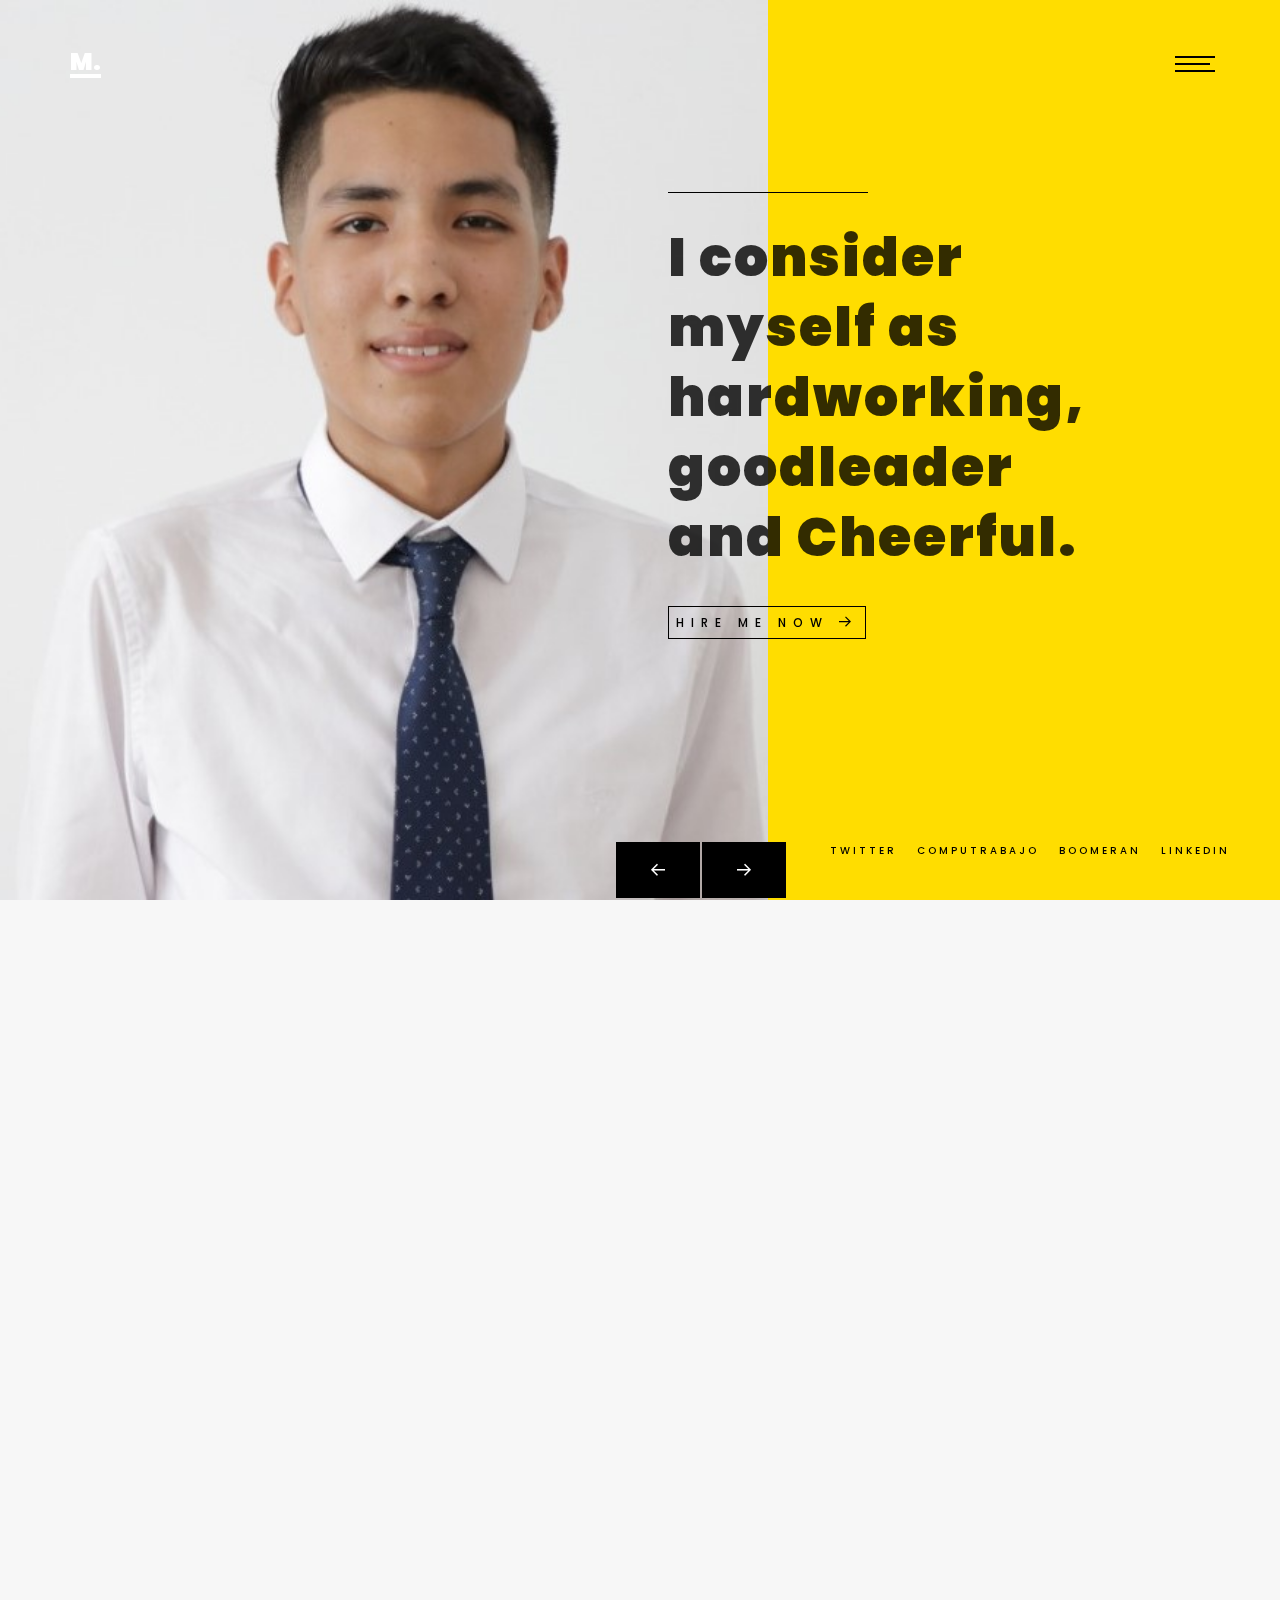
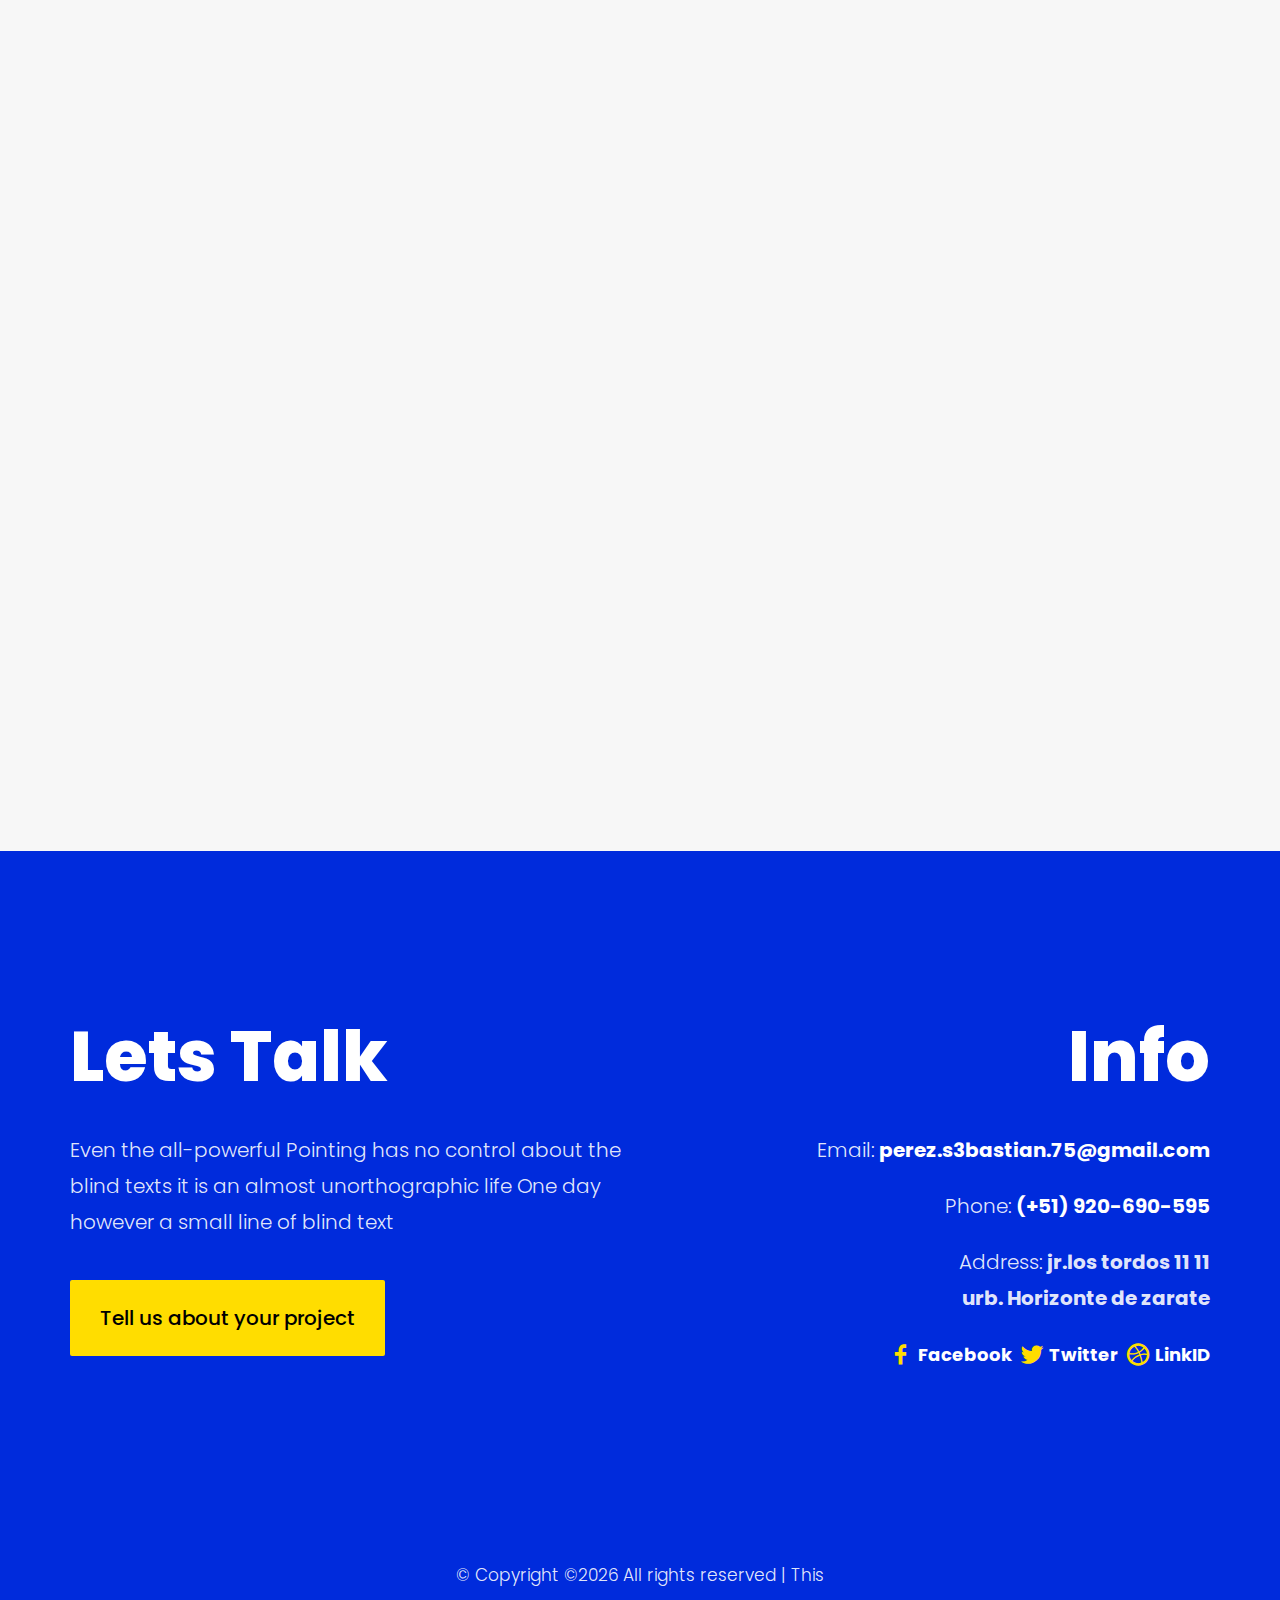
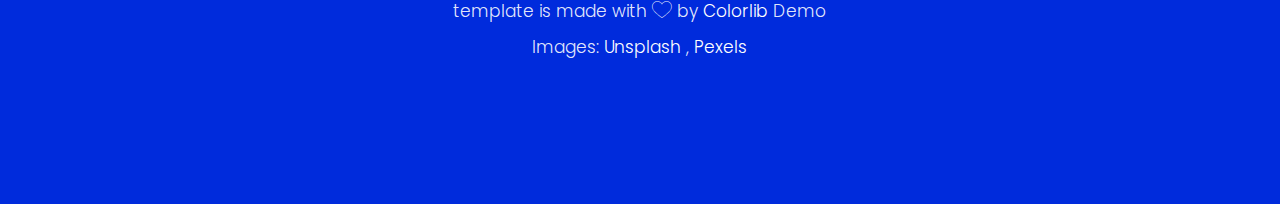
<file: index.html>
<!DOCTYPE HTML>
<html>
	<head>
	<meta charset="utf-8">
	<meta http-equiv="X-UA-Compatible" content="IE=edge">
	<title>Martin Template</title>
	<meta name="viewport" content="width=device-width, initial-scale=1">
	<meta name="description" content="" />
	<meta name="keywords" content="" />
	<meta name="author" content="" />

  <!-- Facebook and Twitter integration -->
	<meta property="og:title" content=""/>
	<meta property="og:image" content=""/>
	<meta property="og:url" content=""/>
	<meta property="og:site_name" content=""/>
	<meta property="og:description" content=""/>
	<meta name="twitter:title" content="" />
	<meta name="twitter:image" content="" />
	<meta name="twitter:url" content="" />
	<meta name="twitter:card" content="" />

	<!-- Place favicon.ico and apple-touch-icon.png in the root directory -->
	<link rel="shortcut icon" href="favicon.ico">

	<link href="https://fonts.googleapis.com/css?family=Poppins:300,400,500,600,700,800" rel="stylesheet">
	
	<!-- Animate.css -->
	<link rel="stylesheet" href="css/animate.css">
	<!-- Icomoon Icon Fonts-->
	<link rel="stylesheet" href="css/icomoon.css">
	<!-- Bootstrap  -->
	<link rel="stylesheet" href="css/bootstrap.css">
	<!-- Owl Carousel -->
	<link rel="stylesheet" href="css/owl.carousel.min.css">
	<link rel="stylesheet" href="css/owl.theme.default.min.css">
	<!-- Magnific Popup -->
	<link rel="stylesheet" href="css/magnific-popup.css">

	<link rel="stylesheet" href="css/style.css">



	<!-- Modernizr JS -->
	<script src="js/modernizr-2.6.2.min.js"></script>
	<!-- FOR IE9 below -->
	<!--[if lt IE 9]>
	<script src="js/respond.min.js"></script>
	<![endif]-->
	<link rel="stylesheet" href="">

	</head>
	<body>

	<nav id="colorlib-main-nav" role="navigation">
		<a href="#" class="js-colorlib-nav-toggle colorlib-nav-toggle active"><i></i></a>
		<div class="js-fullheight colorlib-table">
			<div class="colorlib-table-cell js-fullheight">
				<div class="container">
					<div class="row">
						<div class="col-md-12 text-center">
							<ul>
								<li class="active"><a href="index.html"><span>Home</span></a></li>
								<li><a href="about.html"><span>About</span></a></li>
								<li><a href="work.html"><span>Work</span></a></li>	
								<li><a href="contact.html"><span>Contact</span></a></li>
							</ul>
						</div>
					</div>
				</div>
			</div>
		</div>
	</nav>
	
	<div id="colorlib-page">
		<header>
			<div class="container">
				<div class="row">
					<div class="col-md-12">
						<div class="colorlib-navbar-brand">
							<a class="colorlib-logo" href="index.html">M.</a>
						</div>
						<a href="#" class="js-colorlib-nav-toggle colorlib-nav-toggle"><i></i></a>
					</div>
				</div>
			</div>
		</header>
		<div id="colorlib-hero" class="js-fullheight">
			<p class="social-media">
				<a href="https://twitter.com/martin26874635">Twitter</a>
				<a href="#">computrabajo</a>
				<a href="#">Boomeran</a>
				<a href="https://www.linkedin.com/in/martin-sebastian-perez-quinones-6251b2185">LinkedIn</a>
			</p>
			<div class="owl-carousel">
				<div class="item">
					<div class="hero-flex js-fullheight">
						<div class="col-three-forth">
							<div class="hero-img js-fullheight" style="background-image: url(images/martincito.jpg);"></div>
						</div>
						<div class="col-one-forth js-fullheight">
							<div class="display-t js-fullheight">
								<div class="display-tc js-fullheight">
									<div class="text-inner">
										<div class="desc">
											<h2> I consider myself as hardworking, goodleader and Cheerful.</h2>
											<p><a href="work.html" class="btn-view">Hire me now <i class="icon-arrow-right3"></i></a></p>
										</div>
									</div>
								</div>
							</div>
						</div>
					</div>
				</div>
				<div class="item">
					<div class="hero-flex js-fullheight">
						<div class="col-three-forth">
							<div class="hero-img js-fullheight" style="background-image: url(images/martincito.jpg);"></div>
						</div>
						<div class="col-one-forth js-fullheight">
							<div class="display-t js-fullheight">
								<div class="display-tc js-fullheight">
									<div class="text-inner">
										<div class="desc">
											<h2>I'm a web developer and student of network engineering based on lima</h2>
											<p><a href="work.html" class="btn-view">Hire me now <i class="icon-arrow-right3"></i></a></p>
										</div>
									</div>
								</div>
							</div>
						</div>
					</div>
				</div>
			</div>
		</div>
		<div class="colorlib-services">
			<div class="container">
				<div class="row">
					<div class="col-md-12 col-md-offset-0 text-center animate-box intro-heading">
						<span>What I Do</span>
						<h2>I usually hard practice and give my best in everything as a student of network engineering also on developing responsive web pages</h2>
					</div>
				</div>
				<div class="row">
					<div class="col-md-4 text-center animate-box">
						<div class="services">
							<span class="icon">
								<i class="icon-magnifying-glass"></i>
							</span>
							<div class="desc">
								<h3><a href="#">Explore</a></h3>
								<h4>About trends on networking.</h4>
								<h4>New technologys that are really useful for my degree.</h4>
								<h4>for learn new program languages.</h4>
								<h4>new ways to resolve problems</h4>
							</div>
						</div>
					</div>
					<div class="col-md-4 text-center animate-box">
						<div class="services">
							<span class="icon">
								<i class="icon-layers"></i>
							</span>
							<div class="desc">
								<h3><a href="#">Implement</a></h3>
								<h4>Services on servers either windows or linux.</h4>
								<h4>New topologys for a complex networks.</h4>
								<h4>Different types of protocols related to improve whatever kind of network area.</h4>
							</div>
						</div>
					</div>
					<div class="col-md-4 text-center animate-box">
						<div class="services">
							<span class="icon">
								<i class="icon-lightbulb"></i>
							</span>
							<div class="desc">
								<h3><a href="#">Learn constanly</a></h3>
								<h4>for my international certifications.</h4>
								<h4>About emotional intellegence.</h4>
								<h4>New idioms for instance: english and portugues.</h4>
								<h4>read always narrative novels.</h4>
							</div>
						</div>
					</div>
				</div>
			</div>
		</div>
		
		<div class="colorlib-case colorlib-bg-white">
			<div class="container">
				<div class="row">
					<div class="col-md-12 col-md-offset-0 text-center animate-box intro-heading">
						<span>improvement and hard work</span>
						<h2>Programs that I really enjoy to work with</h2>
					</div>
				</div>
				
				<div class="work-wrap">
					<div class="row animate-box">
						<div class="owl-carousel1">

							<div class="item">
								<div class="col-md-6">
									<div class="case-img" style="background-image: url(images/kalilinux.jpg);"></div>
								</div>

								<div class="col-md-6">
									<div class="case-desc">
										<p class="tag"><span> by offensive security - ethical intrusion tool</span></p>
											
										<h3><a href="#">Kali linux</a></h3>
										<p>Nowadays, the information security is really important and neccesary for all enterprises and for that reason I constanly practice laboratories related to reverse engineering, ethical intrusion, network mapper, etc, all of this using kali linux.</p>
										<p><a href="#" class="btn btn-primary">go top </a></p>
											
										
									</div>
								</div>
							</div>


							<div class="item">
								<div class="col-md-6">
									<div class="case-img" style="background-image: url(images/gns3.png);"></div>
								</div>
								<div class="col-md-6">
									<div class="case-desc">
										<p class="tag"><span>a powerful emulator of network enviroments</span></p>
										<h3><a href="#"></a>GNS3</h3>
										<p>This software is a kind of emulator that allows me to work with real images (IOS) of routers, switches, firewalls, servers, etc. Work with GNS3 is the same to resolve problems using complex, scalable and real topologies that enterprises need to grow efficient  without incidents on their networks </p>
										<p><a href="#" class="btn btn-primary">go top</a></p>
									</div>
								</div>
							</div>


							<div class="item">
								<div class="col-md-6">
									<div class="case-img" style="background-image: url(images/windows_server.jpg);"></div>
								</div>
								<div class="col-md-6">
									<div class="case-desc">
										<p class="tag"><span>good manage of AD implement services much more.</span></p>
										<h3><a href="#">Windows Server R2 </a></h3>
										<p>Windows server is one of the most important software which companies uses nowadays. I know how to implement services on this server for instance AD RDOC DNS IIS VPN RRAS remote desktop and a few more usefull additions that are neccesary for manage hosts and networks</p>
										<p><a href="#" class="btn btn-primary">go top</a></p>
									</div>
								</div>
							</div>
							
							
							
							<div class="item">
								<div class="col-md-6">
									<div class="case-img" style="background-image: url(images/banner.jpg);"></div>
								</div>
								<div class="col-md-6">
									<div class="case-desc">
										<p class="tag"><span>Networking academy</span></p>
										<h3><a href="#">CISCO</a></h3>
										<p>I´m part from cisco network academy (NETCAD) was created by cisco (an international and important company) . Netcad is a learnning platform that gives me courses and exams to grow on my degree. Exist three exams which I want to pass and become a competitive professional ( the certifications are:CCNA, CCNP, CCIE). At the moment I have three letters of recomendation which I obtained for fill three modules of CCNA with excellent marks . I fell so excited to obtain CCNA it will be only the beginning.</p>
										<p><a href="#" class="btn btn-primary">go top</a></p>
									</div>
								</div>
							</div>
							

						</div>
					</div>
				</div>
			</div>
		</div>



		<div id="colorlib-subscribe">
			<div class="overlay"></div>
			<div class="container">
				<div class="row row-padded-bottom">
					<div class="col-md-8 col-md-offset-2 text-center animate-box">
						<p>When she reached the first hills of the Italic Mountains, she had a last view back on the skyline of her hometown Bookmarksgrove, the headline of Alphabet Village and the subline of her own road, the Line Lane. Pityful a rethoric question ran over her cheek, then she continued her way.</p>
						<p>Even the all-powerful <strong>Pointing</strong> has no <strong>control about the blind texts it is an almost unorthographic</strong> life One day however a small line of blind text</p>
						<p><a href="#" class="resume"><i class="icon-documents"></i> Read my resume here</a></p>
					</div>
				</div>
				<div class="row">
					<div class="col-md-8 col-md-offset-2 text-center colorlib-heading animate-box">
						<h2>Subscribe Newsletter</h2>
						<p>Subscribe our newsletter and get latest update</p>
					</div>
				</div>
				<div class="row animate-box">
					<div class="col-md-6 col-md-offset-3">
						<div class="row">
							<div class="col-md-12">
								<form class="form-inline qbstp-header-subscribe">
									<div class="col-three-forth">
										<div class="form-group">
											<input type="text" class="form-control" id="email" placeholder="Enter your email">
										</div>
									</div>
									<div class="col-one-third">
										<div class="form-group">
											<button type="submit" class="btn btn-primary">Subscribe Now</button>
										</div>
									</div>
								</form>
							</div>
						</div>
					</div>
				</div>
			</div>
		</div>

		<footer class="colorlib-footer">
			<div class="container">
				<div class="row row-padded-bottom">
					<div class="col-md-6">
						<h3>Lets Talk</h3>
						<p>Even the all-powerful Pointing has no control about the blind texts it is an almost unorthographic life One day however a small line of blind text</p>
						<p class="btn-footer"><a href="#">Tell us about your project</a></p>
					</div>
					<div class="col-md-6 info">
						<h3>Info</h3>
						<p>Email: <strong><a href="#">perez.s3bastian.75@gmail.com</a></strong></p>
						<p>Phone: <strong><a href="#">(+51) 920-690-595 </a></strong></p>
						<p>Address: <strong>jr.los tordos 11 11 <br> urb. Horizonte de zarate</strong></p>
						<p class="colorlib-social-icons">
							<span><a href="#"><i class="icon-social-facebook"></i>Facebook</a></span>
							<span><a href="#"><i class="icon-social-twitter"></i>Twitter</a></span>
							<span><a href="#"><i class="icon-social-dribbble"></i>LinkID</a></span>
						</p>
					</div>
				</div>
			</div>
			<div class="container-fluid padding">
				<div class="row copyright">
					<div class="col-md-4 col-md-offset-4 text-center">
						<p>
							<small class="block">&copy; <!-- Link back to Colorlib can't be removed. Template is licensed under CC BY 3.0. -->
Copyright &copy;<script>document.write(new Date().getFullYear());</script> All rights reserved | This template is made with <i class="icon-heart" aria-hidden="true"></i> by <a href="https://colorlib.com" target="_blank">Colorlib</a>
<!-- Link back to Colorlib can't be removed. Template is licensed under CC BY 3.0. --></small> 
							<small class="block">Demo Images: <a href="http://unsplash.co/" target="_blank">Unsplash</a> , <a href="https://www.pexels.com/" target="_blank">Pexels</a></small>
						</p>
					</div>
				</div>
			</div>
		</footer>
	</div>

	<!-- jQuery -->
	<script src="js/jquery.min.js"></script>
	<!-- jQuery Easing -->
	<script src="js/jquery.easing.1.3.js"></script>
	<!-- Bootstrap -->
	<script src="js/bootstrap.min.js"></script>
	<!-- Waypoints -->
	<script src="js/jquery.waypoints.min.js"></script>
	<!-- Owl Carousel -->
	<script src="js/owl.carousel.min.js"></script>
	<!-- Magnific Popup -->
	<script src="js/jquery.magnific-popup.min.js"></script>
	<script src="js/magnific-popup-options.js"></script>

	<!-- Main JS (Do not remove) -->
	<script src="js/main.js"></script>

	</body>
</html>
</file>
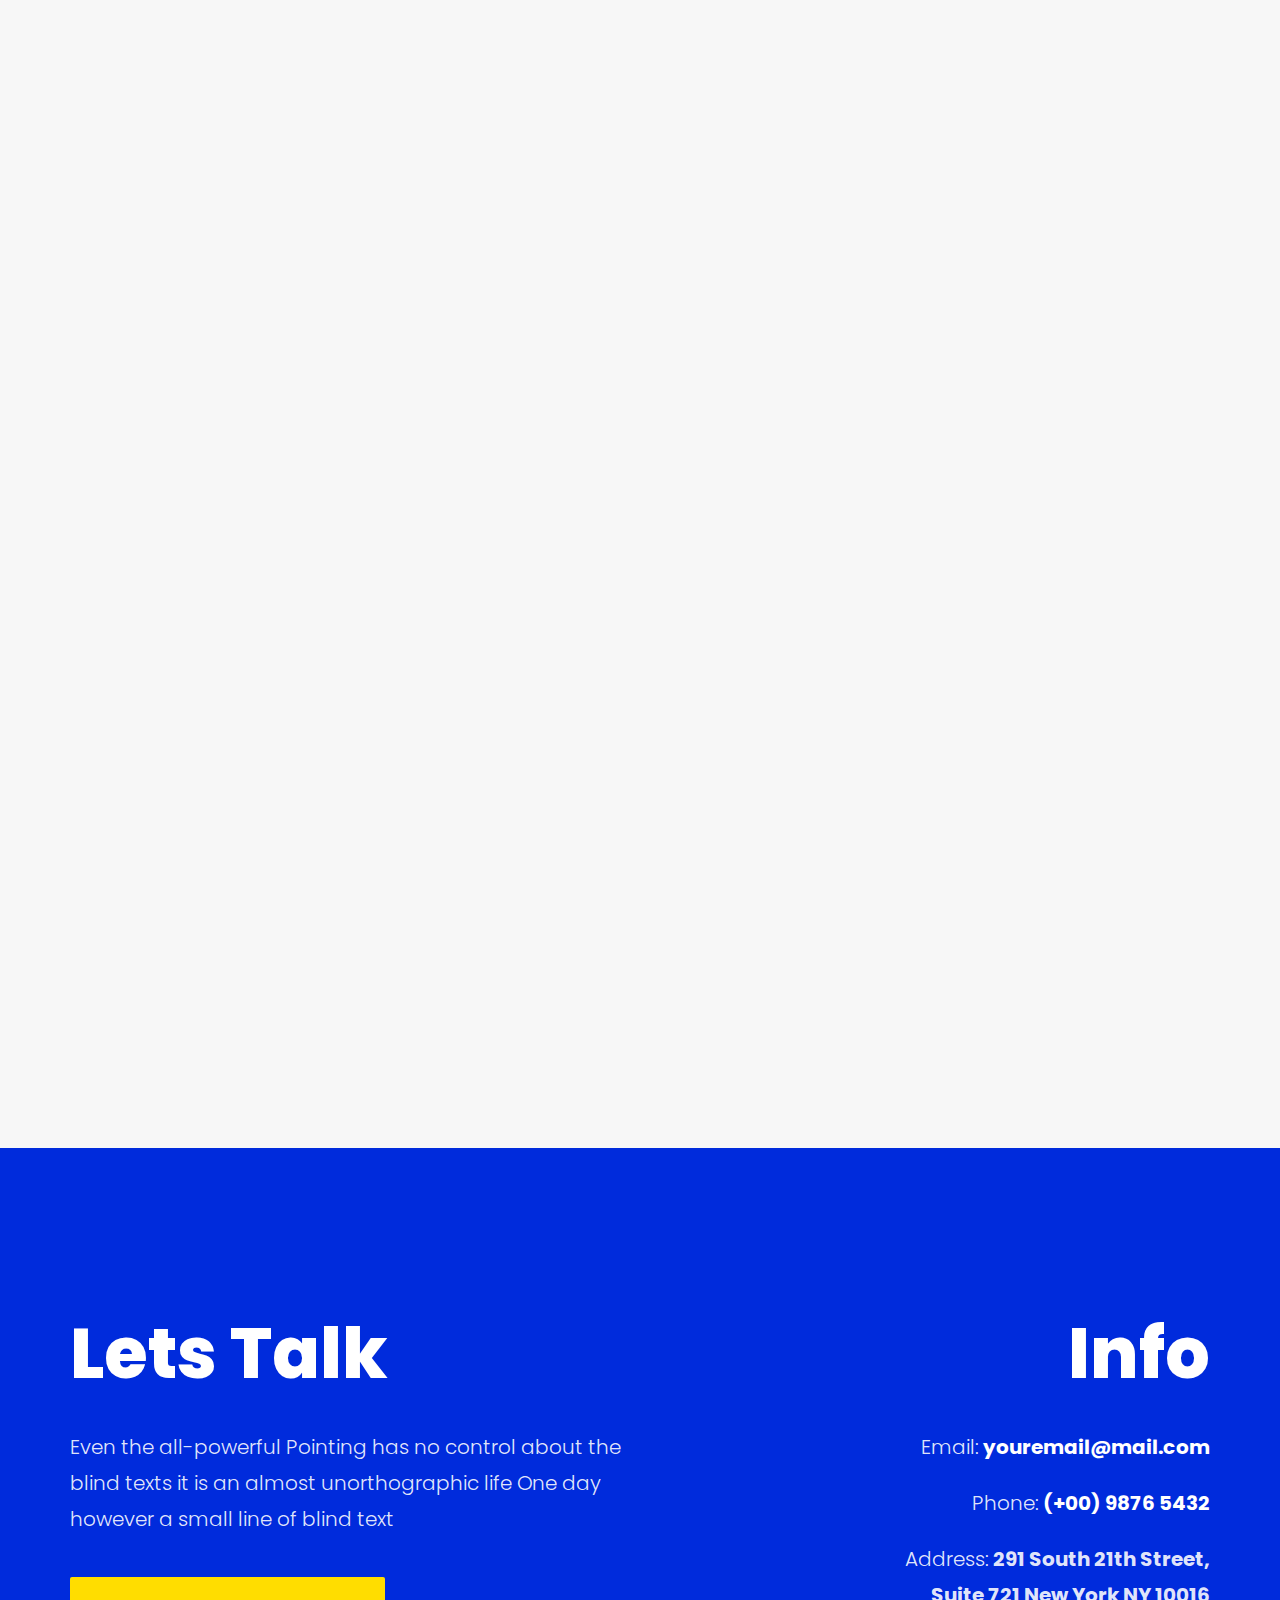
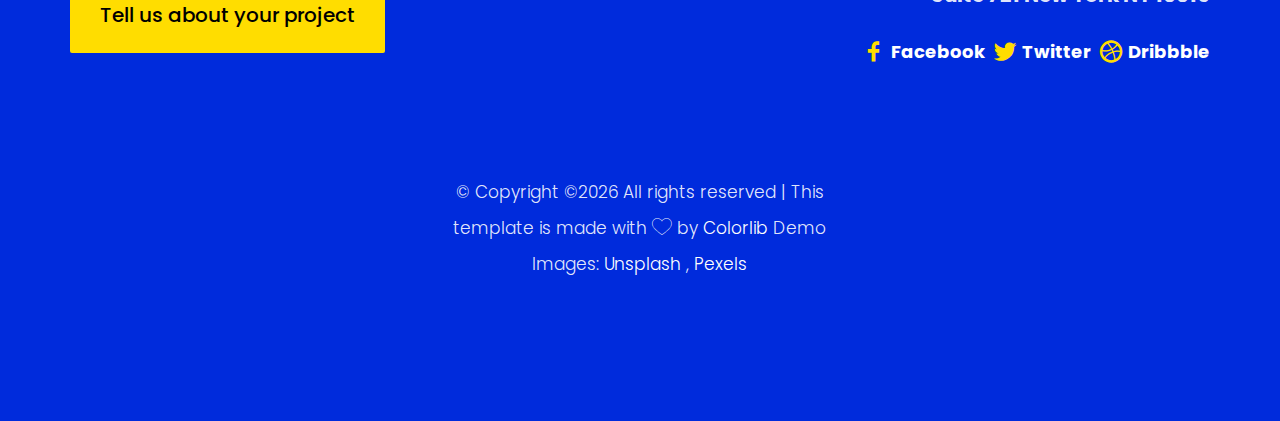
<file: about.html>
<!DOCTYPE HTML>
<html>
	<head>
	<meta charset="utf-8">
	<meta http-equiv="X-UA-Compatible" content="IE=edge">
	<title>Martin Template</title>
	<meta name="viewport" content="width=device-width, initial-scale=1">
	<meta name="description" content="" />
	<meta name="keywords" content="" />
	<meta name="author" content="" />

  <!-- Facebook and Twitter integration -->
	<meta property="og:title" content=""/>
	<meta property="og:image" content=""/>
	<meta property="og:url" content=""/>
	<meta property="og:site_name" content=""/>
	<meta property="og:description" content=""/>
	<meta name="twitter:title" content="" />
	<meta name="twitter:image" content="" />
	<meta name="twitter:url" content="" />
	<meta name="twitter:card" content="" />

	<!-- Place favicon.ico and apple-touch-icon.png in the root directory -->
	<link rel="shortcut icon" href="favicon.ico">

	<link href="https://fonts.googleapis.com/css?family=Poppins:300,400,500,600,700,800" rel="stylesheet">
	
	<!-- Animate.css -->
	<link rel="stylesheet" href="css/animate.css">
	<!-- Icomoon Icon Fonts-->
	<link rel="stylesheet" href="css/icomoon.css">
	<!-- Bootstrap  -->
	<link rel="stylesheet" href="css/bootstrap.css">
	<!-- Owl Carousel -->
	<link rel="stylesheet" href="css/owl.carousel.min.css">
	<link rel="stylesheet" href="css/owl.theme.default.min.css">
	<!-- Magnific Popup -->
	<link rel="stylesheet" href="css/magnific-popup.css">

	<link rel="stylesheet" href="css/style.css">


	<!-- Modernizr JS -->
	<script src="js/modernizr-2.6.2.min.js"></script>
	<!-- FOR IE9 below -->
	<!--[if lt IE 9]>
	<script src="js/respond.min.js"></script>
	<![endif]-->

	</head>
	<body>

	<nav id="colorlib-main-nav" role="navigation">
		<a href="#" class="js-colorlib-nav-toggle colorlib-nav-toggle active"><i></i></a>
		<div class="js-fullheight colorlib-table">
			<div class="colorlib-table-cell js-fullheight">
				<div class="container">
					<div class="row">
						<div class="col-md-12 text-center">
							<ul>
								<li><a href="index.html"><span>Home</span></a></li>
								<li class="active"><a href="about.html"><span>About</span></a></li>
								<li><a href="work.html"><span>Work</span></a></li>
								<li><a href="contact.html"><span>Contact</span></a></li>
							</ul>
						</div>
					</div>
				</div>
			</div>
		</div>
	</nav>
	
	<div id="colorlib-page">
		<header>
			<div class="container">
				<div class="row">
					<div class="col-md-12">
						<div class="colorlib-navbar-brand">
							<a class="colorlib-logo logo" href="index.html">M.</a>
						</div>
						<a href="#" class="js-colorlib-nav-toggle colorlib-nav-toggle"><i></i></a>
					</div>
				</div>
			</div>
		</header>
		<div class="colorlib-about">
			<div class="container">
				<div class="row">
					<div class="col-md-12 col-md-offset-0 text-center animate-box intro-heading intro-heading-2">
						<span>About</span>
					</div>
				</div>
				<div class="row row-padded-bottom">
					<div class="col-md-6 animate-box">
						<img src="images/martincito.jpg" class="about-2 img-responsive" alt="">
					</div>
					<div class="col-md-6 animate-box">
						<div class="about-desc">
							<h2>
								I'm a web developer and student of network engineering based on Lima,SJL.  
								</h2>
						</div>
					</div>
				</div>
				
				<div class="row">
					<div class="col-md-8 col-md-offset-2">
						<div class="about-info animate-box">
							<p>Nowadays I´m part of the Forge foundation which helps me to improve my communication skills and provides technician habilities, all of that are the most important factors when someone wants in a potential candidate </p>
							<p>.</p>
							<p></p>
						</div>
						<div class="about-info animate-box">
							<h3>Experience</h3>
							<div class="row">
								<div class="wrap">
									<div class="col-md-9 col-xs-9">
										<p class="job">
											UX &amp; Interaction Designer -
											<span>Elpmas Agency</span>
										</p>
										<p class="loc">Berlin - Germany</p>
									</div>
									<div class="col-md-3 col-xs-3">
										<span class="year">2014 - today</span>
									</div>
								</div>

								<div class="wrap">
									<div class="col-md-9 col-xs-9">
										<p class="job">
											UX &amp; UI Designer -
											<span>Elpmas Agency</span>
										</p>
										<p class="loc">Berlin - Germany</p>
									</div>
									<div class="col-md-3 col-xs-3">
										<span class="year">2012 - 2014</span>
									</div>
								</div>

								<div class="wrap">
									<div class="col-md-9 col-xs-9">
										<p class="job">
											Web Developer -
											<span>Elpmas Agency</span>
										</p>
										<p class="loc">Berlin - Germany</p>
									</div>
									<div class="col-md-3 col-xs-3">
										<span class="year">2010 - 2012</span>
									</div>
								</div>
							</div>
						</div>

						<div class="about-info animate-box">
							<h3>Education</h3>
							<div class="row">
								<div class="wrap">
									<div class="col-md-9 col-xs-9">
										<p class="job">
											Santo Domingo de Guzman school 
										</p>
										<p class="loc">Lima - SJL</p>
									</div>
									<div class="col-md-3 col-xs-3">
										<span class="year">2013 - 2017</span>
									</div>
								</div>

								<div class="wrap">
									<div class="col-md-9 col-xs-9">
										<p class="job">
									       student of network engineering - CIBERTEC
										</p>
										<p class="loc">Lima - SJL</p>
									</div>
									<div class="col-md-3 col-xs-3">
										<span class="year">2018 - today </span>
									</div>
								</div>

								<div class="wrap">
									<div class="col-md-9 col-xs-9">
										<p class="job">
										Letters of recomendation - CCNA R&S I and II
										</p>
										<p class="loc">Lima - SJL</p>
									</div>
									<div class="col-md-3 col-xs-3">
										<span class="year">2018 - 2019</span>
									</div>
								</div>

								
								<div class="wrap">
										<div class="col-md-9 col-xs-9">
											<p class="job">
											Ingles Britanico - upper intermediate level (nine cycle)
											</p>
											<p class="loc">Lima - SJL</p>
										</div>
										<div class="col-md-3 col-xs-3">
											<span class="year">2019</span>
										</div>
									</div>
									
									<div class="wrap">
											<div class="col-md-9 col-xs-9">
												<p class="job">
												Forge and Via codigo
												</p>
												<p class="loc"> technical and soft skills
												</p>
											</div>
											<div class="col-md-3 col-xs-3">
												<span class="year">2019 - 2020</span>
											</div>
										</div>




							</div>
						</div>
					</div>
				</div>
			</div>
		</div>

		<div class="colorlib-skills">
			<div class="container">
				<div class="row">
					<div class="col-md-12 col-md-offset-0 text-center animate-box intro-heading">
						<span>Skills</span>
						<h2>My Skills &amp; Abilities</h2>
					</div>
				</div>
				<div class="row">
					<div class="col-md-8 col-md-offset-2">
						<div class="row">
							<div class="col-md-6 animate-box">
								<p>The Big Oxmox advised her not to do so, because there were thousands of bad Commas, wild Question Marks and devious Semikoli, but the Little Blind Text didn’t listen. She packed her seven versalia, put her initial into the belt and made herself on the way.</p>
							</div>
							<div class="col-md-6">
								<div class="row">
									<div class="col-md-12 animate-box">
										<div class="progress-wrap">
											<h3>HTML5</h3>
											<div class="progress">
											 	<div class="progress-bar color-1" role="progressbar" aria-valuenow="75"
											  	aria-valuemin="0" aria-valuemax="100" style="width:75%">
											    <span>90%</span>
											  	</div>
											</div>
										</div>
									</div>
									<div class="col-md-12 animate-box" data-animate-effect="fadeInRight">
										<div class="progress-wrap">
											<h3>CSS3</h3>
											<div class="progress">
											 	<div class="progress-bar color-1" role="progressbar" aria-valuenow="60"
											  	aria-valuemin="0" aria-valuemax="100" style="width:60%">
											    <span>80%</span>
											  	</div>
											</div>
										</div>
									</div>
									<div class="col-md-12 animate-box">
										<div class="progress-wrap">
											<h3>javascript</h3>
											<div class="progress">
											 	<div class="progress-bar color-1" role="progressbar" aria-valuenow="85"
											  	aria-valuemin="0" aria-valuemax="100" style="width:85%">
											    <span>50%</span>
											  	</div>
											</div>
										</div>
									</div>
									<div class="col-md-12 animate-box" data-animate-effect="fadeInRight">
										<div class="progress-wrap">
											<h3>CCNA R&S I and II <I></I></h3>
											<div class="progress">
											 	<div class="progress-bar color-1" role="progressbar" aria-valuenow="90"
											  	aria-valuemin="0" aria-valuemax="100" style="width:90%">
											    <span>99%</span>
											  	</div>
											</div>
										</div>
									</div>
									<div class="col-md-12 animate-box">
										<div class="progress-wrap">
											<h3>Bootstrap</h3>
											<div class="progress">
											 	<div class="progress-bar color-1" role="progressbar" aria-valuenow="70"
											  	aria-valuemin="0" aria-valuemax="100" style="width:70%">
											    <span>70%</span>
											  	</div>
											</div>
										</div>
									</div>
									<div class="col-md-12 animate-box" data-animate-effect="fadeInRight">
										<div class="progress-wrap">
											<h3>communication skills</h3>
											<div class="progress">
											 	<div class="progress-bar color-1" role="progressbar" aria-valuenow="80"
											  	aria-valuemin="0" aria-valuemax="100" style="width:80%">
											    <span>99%</span>
											  	</div>
											</div>
										</div>
									</div>
								</div>
							</div>
						</div>
					</div>
				</div>
			</div>
		</div>

		<div id="colorlib-subscribe">
			<div class="overlay"></div>
			<div class="container">
				<div class="row">
					<div class="col-md-8 col-md-offset-2 text-center colorlib-heading animate-box">
						<h2>Subscribe Newsletter</h2>
						<p>Subscribe our newsletter and get latest update</p>
					</div>
				</div>
				<div class="row animate-box">
					<div class="col-md-6 col-md-offset-3">
						<div class="row">
							<div class="col-md-12">
								<form class="form-inline qbstp-header-subscribe">
									<div class="col-three-forth">
										<div class="form-group">
											<input type="text" class="form-control" id="email" placeholder="Enter your email">
										</div>
									</div>
									<div class="col-one-third">
										<div class="form-group">
											<button type="submit" class="btn btn-primary">Subscribe Now</button>
										</div>
									</div>
								</form>
							</div>
						</div>
					</div>
				</div>
			</div>
		</div>

		<footer class="colorlib-footer">
			<div class="container">
				<div class="row">
					<div class="col-md-6">
						<h3>Lets Talk</h3>
						<p>Even the all-powerful Pointing has no control about the blind texts it is an almost unorthographic life One day however a small line of blind text</p>
						<p class="btn-footer"><a href="#">Tell us about your project</a></p>
					</div>
					<div class="col-md-6 info">
						<h3>Info</h3>
						<p>Email: <strong><a href="#">youremail@mail.com</a></strong></p>
						<p>Phone: <strong><a href="#">(+00) 9876 5432</a></strong></p>
						<p>Address: <strong>291 South 21th Street, <br> Suite 721 New York NY 10016</strong></p>
						<p class="colorlib-social-icons">
							<span><a href="#"><i class="icon-social-facebook"></i>Facebook</a></span>
							<span><a href="#"><i class="icon-social-twitter"></i>Twitter</a></span>
							<span><a href="#"><i class="icon-social-dribbble"></i>Dribbble</a></span>
						</p>
					</div>
				</div>
			</div>
			<div class="container-fluid">
				<div class="row copyright">
					<div class="col-md-4 col-md-offset-4 text-center">
						<p>
							<small class="block">&copy; <!-- Link back to Colorlib can't be removed. Template is licensed under CC BY 3.0. -->
Copyright &copy;<script>document.write(new Date().getFullYear());</script> All rights reserved | This template is made with <i class="icon-heart" aria-hidden="true"></i> by <a href="https://colorlib.com" target="_blank">Colorlib</a>
<!-- Link back to Colorlib can't be removed. Template is licensed under CC BY 3.0. --></small> 
							<small class="block">Demo Images: <a href="http://unsplash.co/" target="_blank">Unsplash</a> , <a href="https://www.pexels.com/" target="_blank">Pexels</a></small>
						</p>
					</div>
				</div>
			</div>
		</footer>
	
	</div>

	<!-- jQuery -->
	<script src="js/jquery.min.js"></script>
	<!-- jQuery Easing -->
	<script src="js/jquery.easing.1.3.js"></script>
	<!-- Bootstrap -->
	<script src="js/bootstrap.min.js"></script>
	<!-- Waypoints -->
	<script src="js/jquery.waypoints.min.js"></script>
	<!-- Owl Carousel -->
	<script src="js/owl.carousel.min.js"></script>
	<!-- Magnific Popup -->
	<script src="js/jquery.magnific-popup.min.js"></script>
	<script src="js/magnific-popup-options.js"></script>

	<!-- Main JS (Do not remove) -->
	<script src="js/main.js"></script>

	</body>
</html>
</file>
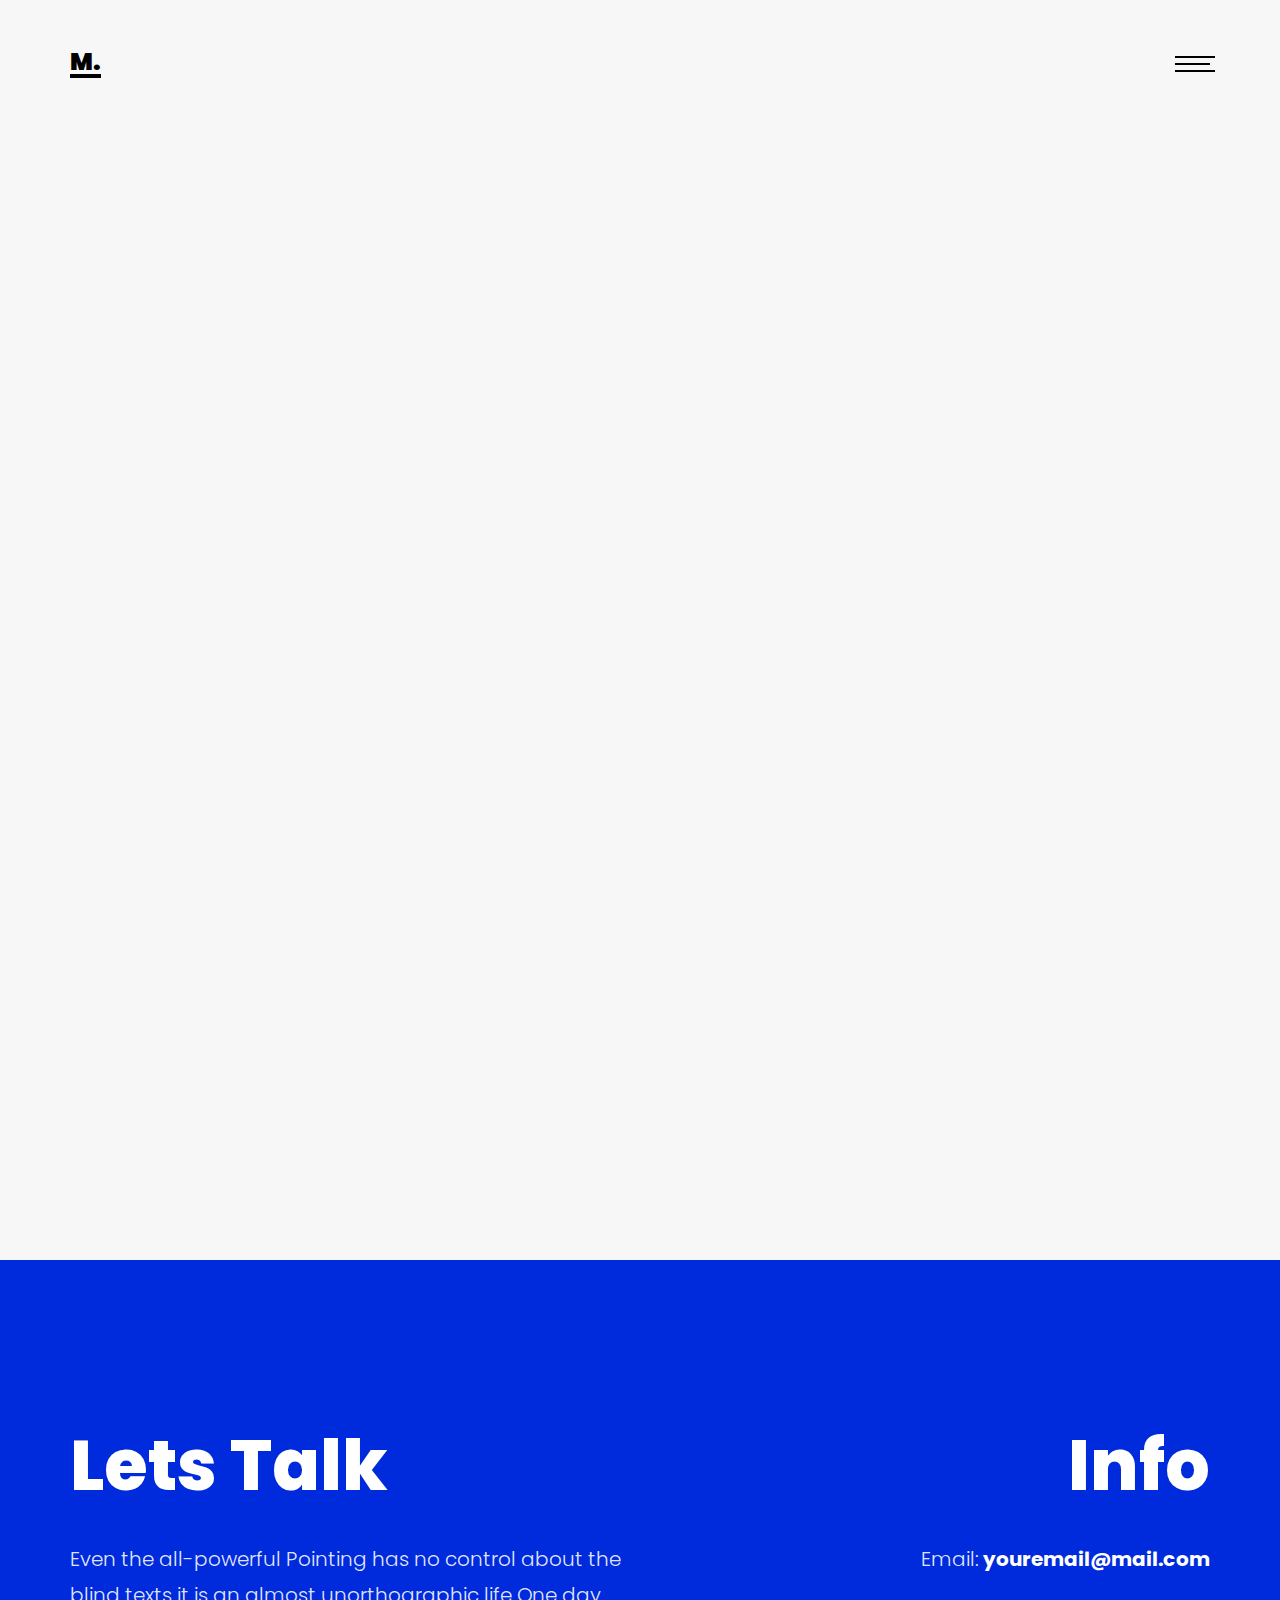
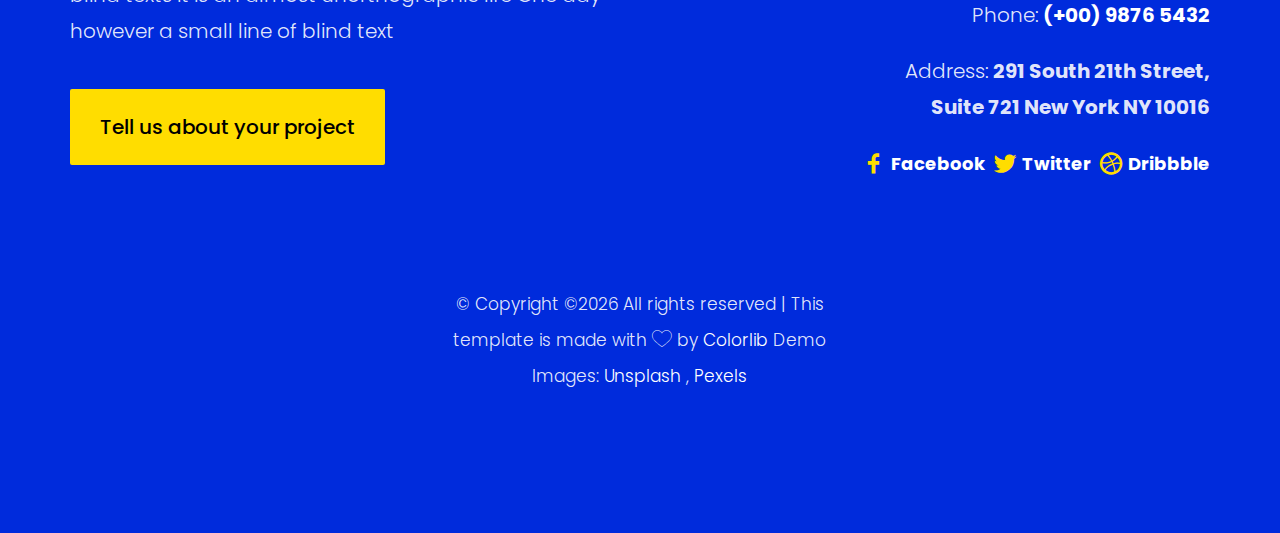
<file: contact.html>
<!DOCTYPE HTML>
<html>
	<head>
	<meta charset="utf-8">
	<meta http-equiv="X-UA-Compatible" content="IE=edge">
	<title>Martin Template</title>
	<meta name="viewport" content="width=device-width, initial-scale=1">
	<meta name="description" content="" />
	<meta name="keywords" content="" />
	<meta name="author" content="" />

  <!-- Facebook and Twitter integration -->
	<meta property="og:title" content=""/>
	<meta property="og:image" content=""/>
	<meta property="og:url" content=""/>
	<meta property="og:site_name" content=""/>
	<meta property="og:description" content=""/>
	<meta name="twitter:title" content="" />
	<meta name="twitter:image" content="" />
	<meta name="twitter:url" content="" />
	<meta name="twitter:card" content="" />

	<!-- Place favicon.ico and apple-touch-icon.png in the root directory -->
	<link rel="shortcut icon" href="favicon.ico">

	<link href="https://fonts.googleapis.com/css?family=Poppins:300,400,500,600,700,800" rel="stylesheet">
	
	<!-- Animate.css -->
	<link rel="stylesheet" href="css/animate.css">
	<!-- Icomoon Icon Fonts-->
	<link rel="stylesheet" href="css/icomoon.css">
	<!-- Bootstrap  -->
	<link rel="stylesheet" href="css/bootstrap.css">
	<!-- Owl Carousel -->
	<link rel="stylesheet" href="css/owl.carousel.min.css">
	<link rel="stylesheet" href="css/owl.theme.default.min.css">
	<!-- Magnific Popup -->
	<link rel="stylesheet" href="css/magnific-popup.css">

	<link rel="stylesheet" href="css/style.css">


	<!-- Modernizr JS -->
	<script src="js/modernizr-2.6.2.min.js"></script>
	<!-- FOR IE9 below -->
	<!--[if lt IE 9]>
	<script src="js/respond.min.js"></script>
	<![endif]-->

	</head>
	<body>

	<nav id="colorlib-main-nav" role="navigation">
		<a href="#" class="js-colorlib-nav-toggle colorlib-nav-toggle active"><i></i></a>
		<div class="js-fullheight colorlib-table">
			<div class="colorlib-table-cell js-fullheight">
				<div class="container">
					<div class="row">
						<div class="col-md-12 text-center">
							<ul>
								<li><a href="index.html"><span>Home</span></a></li>
								<li><a href="about.html"><span>About</span></a></li>
								<li><a href="work.html"><span>Work</span></a></li>
								<li class="active"><a href="contact.html"><span>Contact</span></a></li>
							</ul>
						</div>
					</div>
				</div>
			</div>
		</div>
	</nav>
	
	<div id="colorlib-page">
		<header>
			<div class="container">
				<div class="row">
					<div class="col-md-12">
						<div class="colorlib-navbar-brand">
							<a class="colorlib-logo logo" href="index.html">M.</a>
						</div>
						<a href="#" class="js-colorlib-nav-toggle colorlib-nav-toggle"><i></i></a>
					</div>
				</div>
			</div>
		</header>

		<div id="colorlib-contact">
			<div class="container">
				<div class="row">
					<div class="col-md-12 col-md-offset-0 text-center animate-box intro-heading intro-heading-2">
						<span>Contact</span>
					</div>
				</div>
				<div class="row">
					<div class="col-md-12 col-md-offset-0">
						<div class="row">
							<div class="col-md-4 animate-box">
								<h3>My Address</h3>
								<ul class="contact-info">
									<li><span><i class="icon-map2"></i></span>88 West 21th Street, Suite 721 New York NY 10016</li>
									<li><span><i class="icon-phone4"></i></span>+ 1235 2355 98</li>
									<li><span><i class="icon-envelope2"></i></span><a href="#">info@yoursite.com</a></li>
									<li><span><i class="icon-globe3"></i></span><a href="#">www.yoursite.com</a></li>
								</ul>
							</div>
							<div class="col-md-7 col-md-push-1 animate-box">
								<div class="row">
									<div class="col-md-6">
										<div class="form-group">
											<input type="text" class="form-control" placeholder="Name">
										</div>
									</div>
									<div class="col-md-6">
										<div class="form-group">
											<input type="text" class="form-control" placeholder="Email">
										</div>
									</div>
									<div class="col-md-12">
										<div class="form-group">
											<textarea name="" class="form-control" id="" cols="30" rows="7" placeholder="Message"></textarea>
										</div>
									</div>
									<div class="col-md-12">
										<div class="form-group">
											<input type="submit" value="Send Message" class="btn btn-primary btn-submit">
										</div>
									</div>
								</div>
							</div>
						</div>
					</div>
				</div>
			</div>
		</div>

		<div id="colorlib-subscribe">
			<div class="overlay"></div>
			<div class="container">
				<div class="row">
					<div class="col-md-8 col-md-offset-2 text-center colorlib-heading animate-box">
						<h2>Subscribe Newsletter</h2>
						<p>Subscribe our newsletter and get latest update</p>
					</div>
				</div>
				<div class="row animate-box">
					<div class="col-md-6 col-md-offset-3">
						<div class="row">
							<div class="col-md-12">
								<form class="form-inline qbstp-header-subscribe">
									<div class="col-three-forth">
										<div class="form-group">
											<input type="text" class="form-control" id="email" placeholder="Enter your email">
										</div>
									</div>
									<div class="col-one-third">
										<div class="form-group">
											<button type="submit" class="btn btn-primary">Subscribe Now</button>
										</div>
									</div>
								</form>
							</div>
						</div>
					</div>
				</div>
			</div>
		</div>

		<footer class="colorlib-footer">
			<div class="container">
				<div class="row">
					<div class="col-md-6">
						<h3>Lets Talk</h3>
						<p>Even the all-powerful Pointing has no control about the blind texts it is an almost unorthographic life One day however a small line of blind text</p>
						<p class="btn-footer"><a href="#">Tell us about your project</a></p>
					</div>
					<div class="col-md-6 info">
						<h3>Info</h3>
						<p>Email: <strong><a href="#">youremail@mail.com</a></strong></p>
						<p>Phone: <strong><a href="#">(+00) 9876 5432</a></strong></p>
						<p>Address: <strong>291 South 21th Street, <br> Suite 721 New York NY 10016</strong></p>
						<p class="colorlib-social-icons">
							<span><a href="#"><i class="icon-social-facebook"></i>Facebook</a></span>
							<span><a href="#"><i class="icon-social-twitter"></i>Twitter</a></span>
							<span><a href="#"><i class="icon-social-dribbble"></i>Dribbble</a></span>
						</p>
					</div>
				</div>
			</div>
			<div class="container-fluid">
				<div class="row copyright">
					<div class="col-md-4 col-md-offset-4 text-center">
						<p>
							<small class="block">&copy; <!-- Link back to Colorlib can't be removed. Template is licensed under CC BY 3.0. -->
Copyright &copy;<script>document.write(new Date().getFullYear());</script> All rights reserved | This template is made with <i class="icon-heart" aria-hidden="true"></i> by <a href="https://colorlib.com" target="_blank">Colorlib</a>
<!-- Link back to Colorlib can't be removed. Template is licensed under CC BY 3.0. --></small> 
							<small class="block">Demo Images: <a href="http://unsplash.co/" target="_blank">Unsplash</a> , <a href="https://www.pexels.com/" target="_blank">Pexels</a></small>
						</p>
					</div>
				</div>
			</div>
		</footer>
	
	</div>

	<!-- jQuery -->
	<script src="js/jquery.min.js"></script>
	<!-- jQuery Easing -->
	<script src="js/jquery.easing.1.3.js"></script>
	<!-- Bootstrap -->
	<script src="js/bootstrap.min.js"></script>
	<!-- Waypoints -->
	<script src="js/jquery.waypoints.min.js"></script>
	<!-- Owl Carousel -->
	<script src="js/owl.carousel.min.js"></script>
	<!-- Magnific Popup -->
	<script src="js/jquery.magnific-popup.min.js"></script>
	<script src="js/magnific-popup-options.js"></script>

	<!-- Main JS (Do not remove) -->
	<script src="js/main.js"></script>

	</body>
</html>
</file>
<file: css/icomoon.css>
@font-face {
  font-family: 'icomoon';
  src:  url('fonts/icomoon.eot?4ros5j');
  src:  url('fonts/icomoon.eot?4ros5j#iefix') format('embedded-opentype'),
    url('fonts/icomoon.ttf?4ros5j') format('truetype'),
    url('fonts/icomoon.woff?4ros5j') format('woff'),
    url('fonts/icomoon.svg?4ros5j#icomoon') format('svg');
  font-weight: normal;
  font-style: normal;
}

[class^="icon-"], [class*=" icon-"] {
  /* use !important to prevent issues with browser extensions that change fonts */
  font-family: 'icomoon' !important;
  speak: none;
  font-style: normal;
  font-weight: normal;
  font-variant: normal;
  text-transform: none;
  line-height: 1;

  /* Better Font Rendering =========== */
  -webkit-font-smoothing: antialiased;
  -moz-osx-font-smoothing: grayscale;
}

.icon-add-outline:before {
  content: "\eb3e";
}
.icon-add-solid:before {
  content: "\eb3f";
}
.icon-adjust:before {
  content: "\eb40";
}
.icon-airplane:before {
  content: "\eb41";
}
.icon-album:before {
  content: "\eb42";
}
.icon-align-center2:before {
  content: "\eb43";
}
.icon-align-justified:before {
  content: "\eb44";
}
.icon-align-left2:before {
  content: "\eb45";
}
.icon-align-right2:before {
  content: "\eb46";
}
.icon-anchor4:before {
  content: "\eb47";
}
.icon-announcement:before {
  content: "\eb48";
}
.icon-apparel:before {
  content: "\eb49";
}
.icon-arrow-down3:before {
  content: "\eb4a";
}
.icon-arrow-left3:before {
  content: "\eb4b";
}
.icon-arrow-outline-down:before {
  content: "\eb4c";
}
.icon-arrow-outline-left:before {
  content: "\eb4d";
}
.icon-arrow-outline-right:before {
  content: "\eb4e";
}
.icon-arrow-outline-up:before {
  content: "\eb4f";
}
.icon-arrow-right3:before {
  content: "\eb50";
}
.icon-arrow-thick-down:before {
  content: "\eb51";
}
.icon-arrow-thick-left:before {
  content: "\eb52";
}
.icon-arrow-thick-right:before {
  content: "\eb53";
}
.icon-arrow-thick-up:before {
  content: "\eb54";
}
.icon-arrow-thin-down:before {
  content: "\eb55";
}
.icon-arrow-thin-left:before {
  content: "\eb56";
}
.icon-arrow-thin-right:before {
  content: "\eb57";
}
.icon-arrow-thin-up:before {
  content: "\eb58";
}
.icon-arrow-up3:before {
  content: "\eb59";
}
.icon-artist:before {
  content: "\eb5a";
}
.icon-at-symbol:before {
  content: "\eb5b";
}
.icon-attachment3:before {
  content: "\eb5c";
}
.icon-backspace2:before {
  content: "\eb5d";
}
.icon-backward:before {
  content: "\eb5e";
}
.icon-backward-step:before {
  content: "\eb5f";
}
.icon-badge:before {
  content: "\eb60";
}
.icon-battery-full2:before {
  content: "\eb61";
}
.icon-battery-half:before {
  content: "\eb62";
}
.icon-battery-low2:before {
  content: "\eb63";
}
.icon-beverage:before {
  content: "\eb64";
}
.icon-block:before {
  content: "\eb65";
}
.icon-bluetooth2:before {
  content: "\eb66";
}
.icon-bolt:before {
  content: "\eb67";
}
.icon-book-reference:before {
  content: "\eb68";
}
.icon-bookmark3:before {
  content: "\eb69";
}
.icon-bookmarkcopy2:before {
  content: "\eb6a";
}
.icon-bookmarkcopy3:before {
  content: "\eb6b";
}
.icon-bookmark-outline:before {
  content: "\eb6c";
}
.icon-bookmark-outline-add:before {
  content: "\eb6d";
}
.icon-border-all:before {
  content: "\eb6e";
}
.icon-border-bottom:before {
  content: "\eb6f";
}
.icon-border-horizontal:before {
  content: "\eb70";
}
.icon-border-inner:before {
  content: "\eb71";
}
.icon-border-left:before {
  content: "\eb72";
}
.icon-border-none:before {
  content: "\eb73";
}
.icon-border-outer:before {
  content: "\eb74";
}
.icon-border-right:before {
  content: "\eb75";
}
.icon-border-top:before {
  content: "\eb76";
}
.icon-border-vertical:before {
  content: "\eb77";
}
.icon-box2:before {
  content: "\eb78";
}
.icon-brightness-down:before {
  content: "\eb79";
}
.icon-brightness-up:before {
  content: "\eb7a";
}
.icon-browser-window:before {
  content: "\eb7b";
}
.icon-browser-window-new:before {
  content: "\eb7c";
}
.icon-browser-window-open:before {
  content: "\eb7d";
}
.icon-bug:before {
  content: "\eb7e";
}
.icon-buoy:before {
  content: "\eb7f";
}
.icon-calculator2:before {
  content: "\eb80";
}
.icon-calendar3:before {
  content: "\eb81";
}
.icon-camera4:before {
  content: "\eb82";
}
.icon-chart:before {
  content: "\eb83";
}
.icon-chart-bar2:before {
  content: "\eb84";
}
.icon-chart-pie2:before {
  content: "\eb85";
}
.icon-chat-bubble-dots:before {
  content: "\eb86";
}
.icon-checkmark:before {
  content: "\eb87";
}
.icon-checkmark-outline:before {
  content: "\eb88";
}
.icon-cheveron-down:before {
  content: "\eb89";
}
.icon-cheveron-left:before {
  content: "\eb8a";
}
.icon-cheveron-outline-down:before {
  content: "\eb8b";
}
.icon-cheveron-outline-left:before {
  content: "\eb8c";
}
.icon-cheveron-outline-right:before {
  content: "\eb8d";
}
.icon-cheveron-outline-up:before {
  content: "\eb8e";
}
.icon-cheveron-right:before {
  content: "\eb8f";
}
.icon-cheveron-up:before {
  content: "\eb90";
}
.icon-clipboard4:before {
  content: "\eb91";
}
.icon-close:before {
  content: "\eb92";
}
.icon-close-outline:before {
  content: "\eb93";
}
.icon-close-solid:before {
  content: "\eb94";
}
.icon-cloud3:before {
  content: "\eb95";
}
.icon-cloud-upload:before {
  content: "\eb96";
}
.icon-code3:before {
  content: "\eb97";
}
.icon-coffee2:before {
  content: "\eb98";
}
.icon-cog2:before {
  content: "\eb99";
}
.icon-color-palette:before {
  content: "\eb9a";
}
.icon-compose:before {
  content: "\eb9b";
}
.icon-computer-desktop:before {
  content: "\eb9c";
}
.icon-computer-laptop:before {
  content: "\eb9d";
}
.icon-conversation:before {
  content: "\eb9e";
}
.icon-copy2:before {
  content: "\eb9f";
}
.icon-credit-card3:before {
  content: "\eba0";
}
.icon-currency-dollar:before {
  content: "\eba1";
}
.icon-dashboard:before {
  content: "\eba2";
}
.icon-date-add:before {
  content: "\eba3";
}
.icon-dial-pad:before {
  content: "\eba4";
}
.icon-directions2:before {
  content: "\eba5";
}
.icon-document3:before {
  content: "\eba6";
}
.icon-document-add2:before {
  content: "\eba7";
}
.icon-dots-horizontal-double:before {
  content: "\eba8";
}
.icon-dots-horizontal-triple:before {
  content: "\eba9";
}
.icon-download4:before {
  content: "\ebaa";
}
.icon-duplicate:before {
  content: "\ebab";
}
.icon-edit-copy:before {
  content: "\ebac";
}
.icon-edit-crop:before {
  content: "\ebad";
}
.icon-edit-cut:before {
  content: "\ebae";
}
.icon-edit-pencil:before {
  content: "\ebaf";
}
.icon-education:before {
  content: "\ebb0";
}
.icon-envelope2:before {
  content: "\ebb1";
}
.icon-exclamation-outline:before {
  content: "\ebb2";
}
.icon-exclamation-solid:before {
  content: "\ebb3";
}
.icon-explore:before {
  content: "\ebb4";
}
.icon-factory:before {
  content: "\ebb5";
}
.icon-fast-forward2:before {
  content: "\ebb6";
}
.icon-fast-rewind:before {
  content: "\ebb7";
}
.icon-film3:before {
  content: "\ebb8";
}
.icon-filter2:before {
  content: "\ebb9";
}
.icon-flag4:before {
  content: "\ebba";
}
.icon-flashlight:before {
  content: "\ebbb";
}
.icon-folder3:before {
  content: "\ebbc";
}
.icon-folder-outline:before {
  content: "\ebbd";
}
.icon-folder-outline-add:before {
  content: "\ebbe";
}
.icon-format-bold:before {
  content: "\ebbf";
}
.icon-format-font-size:before {
  content: "\ebc0";
}
.icon-format-italic:before {
  content: "\ebc1";
}
.icon-format-text-size:before {
  content: "\ebc2";
}
.icon-format-underline:before {
  content: "\ebc3";
}
.icon-forward:before {
  content: "\ebc4";
}
.icon-forward-step:before {
  content: "\ebc5";
}
.icon-gift4:before {
  content: "\ebc6";
}
.icon-globe4:before {
  content: "\ebc7";
}
.icon-hand-stop:before {
  content: "\ebc8";
}
.icon-hard-drive2:before {
  content: "\ebc9";
}
.icon-headphones3:before {
  content: "\ebca";
}
.icon-heart4:before {
  content: "\ebcb";
}
.icon-home3:before {
  content: "\ebcc";
}
.icon-hot:before {
  content: "\ebcd";
}
.icon-hour-glass:before {
  content: "\ebce";
}
.icon-inbox2:before {
  content: "\ebcf";
}
.icon-inbox-check:before {
  content: "\ebd0";
}
.icon-inbox-download:before {
  content: "\ebd1";
}
.icon-inbox-full:before {
  content: "\ebd2";
}
.icon-indent-decrease:before {
  content: "\ebd3";
}
.icon-indent-increase:before {
  content: "\ebd4";
}
.icon-information-outline:before {
  content: "\ebd5";
}
.icon-information-solid:before {
  content: "\ebd6";
}
.icon-key3:before {
  content: "\ebd7";
}
.icon-keyboard:before {
  content: "\ebd8";
}
.icon-layers3:before {
  content: "\ebd9";
}
.icon-library:before {
  content: "\ebda";
}
.icon-light-bulb:before {
  content: "\ebdb";
}
.icon-link3:before {
  content: "\ebdc";
}
.icon-list2:before {
  content: "\ebdd";
}
.icon-list-add:before {
  content: "\ebde";
}
.icon-list-bullet:before {
  content: "\ebdf";
}
.icon-load-balancer:before {
  content: "\ebe0";
}
.icon-location2:before {
  content: "\ebe1";
}
.icon-location-current:before {
  content: "\ebe2";
}
.icon-location-food:before {
  content: "\ebe3";
}
.icon-location-gas-station:before {
  content: "\ebe4";
}
.icon-location-hotel:before {
  content: "\ebe5";
}
.icon-location-marina:before {
  content: "\ebe6";
}
.icon-location-park:before {
  content: "\ebe7";
}
.icon-location-restroom:before {
  content: "\ebe8";
}
.icon-location-shopping:before {
  content: "\ebe9";
}
.icon-lock-closed2:before {
  content: "\ebea";
}
.icon-lock-open2:before {
  content: "\ebeb";
}
.icon-map4:before {
  content: "\ebec";
}
.icon-menu2:before {
  content: "\ebed";
}
.icon-mic3:before {
  content: "\ebee";
}
.icon-minus-outline2:before {
  content: "\ebef";
}
.icon-minus-solid:before {
  content: "\ebf0";
}
.icon-mobile-devices:before {
  content: "\ebf1";
}
.icon-mood-happy-outline:before {
  content: "\ebf2";
}
.icon-mood-happy-solid:before {
  content: "\ebf3";
}
.icon-mood-neutral-outline:before {
  content: "\ebf4";
}
.icon-mood-neutral-solid:before {
  content: "\ebf5";
}
.icon-mood-sad-outline:before {
  content: "\ebf6";
}
.icon-mood-sad-solid:before {
  content: "\ebf7";
}
.icon-mouse:before {
  content: "\ebf8";
}
.icon-music-album:before {
  content: "\ebf9";
}
.icon-music-artist:before {
  content: "\ebfa";
}
.icon-music-notes:before {
  content: "\ebfb";
}
.icon-music-playlist:before {
  content: "\ebfc";
}
.icon-navigation-more:before {
  content: "\ebfd";
}
.icon-network:before {
  content: "\ebfe";
}
.icon-news-paper:before {
  content: "\ebff";
}
.icon-notification:before {
  content: "\ec00";
}
.icon-notifications:before {
  content: "\ec01";
}
.icon-notifications-outline:before {
  content: "\ec02";
}
.icon-paste:before {
  content: "\ec03";
}
.icon-pause2:before {
  content: "\ec04";
}
.icon-pause-outline:before {
  content: "\ec05";
}
.icon-pause-solid:before {
  content: "\ec06";
}
.icon-pen-tool:before {
  content: "\ec07";
}
.icon-phone4:before {
  content: "\ec08";
}
.icon-photo:before {
  content: "\ec09";
}
.icon-php-elephant:before {
  content: "\ec0a";
}
.icon-pin2:before {
  content: "\ec0b";
}
.icon-play2:before {
  content: "\ec0c";
}
.icon-play-outline:before {
  content: "\ec0d";
}
.icon-playlist:before {
  content: "\ec0e";
}
.icon-plugin:before {
  content: "\ec0f";
}
.icon-portfolio:before {
  content: "\ec10";
}
.icon-printer4:before {
  content: "\ec11";
}
.icon-pylon:before {
  content: "\ec12";
}
.icon-question:before {
  content: "\ec13";
}
.icon-queue:before {
  content: "\ec14";
}
.icon-radar2:before {
  content: "\ec15";
}
.icon-radarcopy2:before {
  content: "\ec16";
}
.icon-radio2:before {
  content: "\ec17";
}
.icon-refresh3:before {
  content: "\ec18";
}
.icon-reload:before {
  content: "\ec19";
}
.icon-reply:before {
  content: "\ec1a";
}
.icon-reply-all:before {
  content: "\ec1b";
}
.icon-repost:before {
  content: "\ec1c";
}
.icon-save-disk:before {
  content: "\ec1d";
}
.icon-screen-full:before {
  content: "\ec1e";
}
.icon-search3:before {
  content: "\ec1f";
}
.icon-send2:before {
  content: "\ec20";
}
.icon-servers:before {
  content: "\ec21";
}
.icon-share2:before {
  content: "\ec22";
}
.icon-share-01:before {
  content: "\ec23";
}
.icon-share-alt:before {
  content: "\ec24";
}
.icon-shield3:before {
  content: "\ec25";
}
.icon-shopping-cart3:before {
  content: "\ec26";
}
.icon-show-sidebar:before {
  content: "\ec27";
}
.icon-shuffle2:before {
  content: "\ec28";
}
.icon-stand-by:before {
  content: "\ec29";
}
.icon-star-full:before {
  content: "\ec2a";
}
.icon-station:before {
  content: "\ec2b";
}
.icon-step-backward:before {
  content: "\ec2c";
}
.icon-step-forward:before {
  content: "\ec2d";
}
.icon-stethoscope:before {
  content: "\ec2e";
}
.icon-store-front:before {
  content: "\ec2f";
}
.icon-stroke-width:before {
  content: "\ec30";
}
.icon-subdirectory-left:before {
  content: "\ec31";
}
.icon-subdirectory-right:before {
  content: "\ec32";
}
.icon-swap:before {
  content: "\ec33";
}
.icon-tablet3:before {
  content: "\ec34";
}
.icon-tag3:before {
  content: "\ec35";
}
.icon-target3:before {
  content: "\ec36";
}
.icon-text-box:before {
  content: "\ec37";
}
.icon-text-decoration:before {
  content: "\ec38";
}
.icon-thermometer3:before {
  content: "\ec39";
}
.icon-thumbs-down3:before {
  content: "\ec3a";
}
.icon-thumbs-up3:before {
  content: "\ec3b";
}
.icon-ticket2:before {
  content: "\ec3c";
}
.icon-time2:before {
  content: "\ec3d";
}
.icon-timer:before {
  content: "\ec3e";
}
.icon-toolscopy:before {
  content: "\ec3f";
}
.icon-translate:before {
  content: "\ec40";
}
.icon-trash3:before {
  content: "\ec41";
}
.icon-travel:before {
  content: "\ec42";
}
.icon-travel-bus:before {
  content: "\ec43";
}
.icon-travel-car:before {
  content: "\ec44";
}
.icon-travel-case:before {
  content: "\ec45";
}
.icon-travel-taxi-cab:before {
  content: "\ec46";
}
.icon-travel-train:before {
  content: "\ec47";
}
.icon-travel-walk:before {
  content: "\ec48";
}
.icon-trophy2:before {
  content: "\ec49";
}
.icon-tuning:before {
  content: "\ec4a";
}
.icon-upload4:before {
  content: "\ec4b";
}
.icon-usb:before {
  content: "\ec4c";
}
.icon-user3:before {
  content: "\ec4d";
}
.icon-user-add2:before {
  content: "\ec4e";
}
.icon-user-group:before {
  content: "\ec4f";
}
.icon-user-solid-circle:before {
  content: "\ec50";
}
.icon-user-solid-square:before {
  content: "\ec51";
}
.icon-vector:before {
  content: "\ec52";
}
.icon-video-camera:before {
  content: "\ec53";
}
.icon-view-carousel:before {
  content: "\ec54";
}
.icon-view-column:before {
  content: "\ec55";
}
.icon-view-hide:before {
  content: "\ec56";
}
.icon-view-list:before {
  content: "\ec57";
}
.icon-view-show:before {
  content: "\ec58";
}
.icon-view-tile:before {
  content: "\ec59";
}
.icon-volume-down2:before {
  content: "\ec5a";
}
.icon-volume-mute2:before {
  content: "\ec5b";
}
.icon-volume-off:before {
  content: "\ec5c";
}
.icon-volume-up2:before {
  content: "\ec5d";
}
.icon-wallet2:before {
  content: "\ec5e";
}
.icon-watch3:before {
  content: "\ec5f";
}
.icon-window:before {
  content: "\ec60";
}
.icon-window-new:before {
  content: "\ec61";
}
.icon-window-open:before {
  content: "\ec62";
}
.icon-wrench:before {
  content: "\ec63";
}
.icon-yin-yang:before {
  content: "\ec64";
}
.icon-zoom-in3:before {
  content: "\ec65";
}
.icon-zoom-out3:before {
  content: "\ec66";
}
.icon-times:before {
  content: "\e900";
}
.icon-tick:before {
  content: "\e901";
}
.icon-plus:before {
  content: "\e902";
}
.icon-minus:before {
  content: "\e903";
}
.icon-equals:before {
  content: "\e904";
}
.icon-divide:before {
  content: "\e905";
}
.icon-chevron-right:before {
  content: "\e906";
}
.icon-chevron-left:before {
  content: "\e907";
}
.icon-arrow-right-thick:before {
  content: "\e908";
}
.icon-arrow-left-thick:before {
  content: "\e909";
}
.icon-th-small:before {
  content: "\e90a";
}
.icon-th-menu:before {
  content: "\e90b";
}
.icon-th-list:before {
  content: "\e90c";
}
.icon-th-large:before {
  content: "\e90d";
}
.icon-home:before {
  content: "\e90e";
}
.icon-arrow-forward:before {
  content: "\e90f";
}
.icon-arrow-back:before {
  content: "\e910";
}
.icon-rss2:before {
  content: "\e911";
}
.icon-location:before {
  content: "\e912";
}
.icon-link:before {
  content: "\e913";
}
.icon-image:before {
  content: "\e914";
}
.icon-arrow-up-thick:before {
  content: "\e915";
}
.icon-arrow-down-thick:before {
  content: "\e916";
}
.icon-starburst:before {
  content: "\e917";
}
.icon-starburst-outline:before {
  content: "\e918";
}
.icon-star:before {
  content: "\e919";
}
.icon-flow-children:before {
  content: "\e91a";
}
.icon-export:before {
  content: "\e91b";
}
.icon-delete:before {
  content: "\e91c";
}
.icon-delete-outline:before {
  content: "\e91d";
}
.icon-cloud-storage:before {
  content: "\e91e";
}
.icon-wi-fi:before {
  content: "\e91f";
}
.icon-heart2:before {
  content: "\e920";
}
.icon-flash:before {
  content: "\e921";
}
.icon-cancel:before {
  content: "\e922";
}
.icon-backspace:before {
  content: "\e923";
}
.icon-attachment2:before {
  content: "\e924";
}
.icon-arrow-move:before {
  content: "\e925";
}
.icon-warning:before {
  content: "\e926";
}
.icon-user:before {
  content: "\e927";
}
.icon-radar:before {
  content: "\e928";
}
.icon-lock-open:before {
  content: "\e929";
}
.icon-lock-closed:before {
  content: "\e92a";
}
.icon-location-arrow:before {
  content: "\e92b";
}
.icon-info:before {
  content: "\e92c";
}
.icon-user-delete:before {
  content: "\e92d";
}
.icon-user-add:before {
  content: "\e92e";
}
.icon-media-pause:before {
  content: "\e92f";
}
.icon-group:before {
  content: "\e930";
}
.icon-chart-pie:before {
  content: "\e931";
}
.icon-chart-line:before {
  content: "\e932";
}
.icon-chart-bar:before {
  content: "\e933";
}
.icon-chart-area:before {
  content: "\e934";
}
.icon-video2:before {
  content: "\e935";
}
.icon-point-of-interest:before {
  content: "\e936";
}
.icon-infinity:before {
  content: "\e937";
}
.icon-globe2:before {
  content: "\e938";
}
.icon-eye:before {
  content: "\e939";
}
.icon-cog:before {
  content: "\e93a";
}
.icon-camera2:before {
  content: "\e93b";
}
.icon-upload2:before {
  content: "\e93c";
}
.icon-scissors2:before {
  content: "\e93d";
}
.icon-refresh2:before {
  content: "\e93e";
}
.icon-pin:before {
  content: "\e93f";
}
.icon-key2:before {
  content: "\e940";
}
.icon-info-large:before {
  content: "\e941";
}
.icon-eject:before {
  content: "\e942";
}
.icon-download2:before {
  content: "\e943";
}
.icon-zoom:before {
  content: "\e944";
}
.icon-zoom-out:before {
  content: "\e945";
}
.icon-zoom-in:before {
  content: "\e946";
}
.icon-sort-numerically:before {
  content: "\e947";
}
.icon-sort-alphabetically:before {
  content: "\e948";
}
.icon-input-checked:before {
  content: "\e949";
}
.icon-calender:before {
  content: "\e94a";
}
.icon-world:before {
  content: "\e94b";
}
.icon-notes:before {
  content: "\e94c";
}
.icon-code:before {
  content: "\e94d";
}
.icon-arrow-sync:before {
  content: "\e94e";
}
.icon-arrow-shuffle:before {
  content: "\e94f";
}
.icon-arrow-repeat:before {
  content: "\e950";
}
.icon-arrow-minimise:before {
  content: "\e951";
}
.icon-arrow-maximise:before {
  content: "\e952";
}
.icon-arrow-loop:before {
  content: "\e953";
}
.icon-anchor2:before {
  content: "\e954";
}
.icon-spanner:before {
  content: "\e955";
}
.icon-puzzle2:before {
  content: "\e956";
}
.icon-power:before {
  content: "\e957";
}
.icon-plane:before {
  content: "\e958";
}
.icon-pi:before {
  content: "\e959";
}
.icon-phone2:before {
  content: "\e95a";
}
.icon-microphone:before {
  content: "\e95b";
}
.icon-media-rewind:before {
  content: "\e95c";
}
.icon-flag2:before {
  content: "\e95d";
}
.icon-adjust-brightness:before {
  content: "\e95e";
}
.icon-waves:before {
  content: "\e95f";
}
.icon-social-twitter:before {
  content: "\eb3b";
}
.icon-social-facebook:before {
  content: "\eb3c";
}
.icon-social-dribbble:before {
  content: "\eb3d";
}
.icon-media-stop:before {
  content: "\e960";
}
.icon-media-record:before {
  content: "\e961";
}
.icon-media-play:before {
  content: "\e962";
}
.icon-media-fast-forward:before {
  content: "\e963";
}
.icon-media-eject:before {
  content: "\e964";
}
.icon-social-vimeo:before {
  content: "\eb3a";
}
.icon-social-tumbler:before {
  content: "\eb39";
}
.icon-social-skype:before {
  content: "\eb38";
}
.icon-social-pinterest:before {
  content: "\eb37";
}
.icon-social-linkedin:before {
  content: "\e965";
}
.icon-social-last-fm:before {
  content: "\e966";
}
.icon-social-github:before {
  content: "\e967";
}
.icon-social-flickr:before {
  content: "\e968";
}
.icon-at:before {
  content: "\e969";
}
.icon-times-outline:before {
  content: "\e96a";
}
.icon-plus-outline:before {
  content: "\e96b";
}
.icon-minus-outline:before {
  content: "\e96c";
}
.icon-tick-outline:before {
  content: "\e96d";
}
.icon-th-large-outline:before {
  content: "\e96e";
}
.icon-equals-outline:before {
  content: "\e96f";
}
.icon-divide-outline:before {
  content: "\e970";
}
.icon-chevron-right-outline:before {
  content: "\e971";
}
.icon-chevron-left-outline:before {
  content: "\e972";
}
.icon-arrow-right-outline:before {
  content: "\e973";
}
.icon-arrow-left-outline:before {
  content: "\e974";
}
.icon-th-small-outline:before {
  content: "\e975";
}
.icon-th-menu-outline:before {
  content: "\e976";
}
.icon-th-list-outline:before {
  content: "\e977";
}
.icon-news:before {
  content: "\e978";
}
.icon-home-outline:before {
  content: "\e979";
}
.icon-arrow-up-outline:before {
  content: "\e97a";
}
.icon-arrow-forward-outline:before {
  content: "\e97b";
}
.icon-arrow-down-outline:before {
  content: "\e97c";
}
.icon-arrow-back-outline:before {
  content: "\e97d";
}
.icon-trash:before {
  content: "\e97e";
}
.icon-rss-outline:before {
  content: "\e97f";
}
.icon-message:before {
  content: "\e980";
}
.icon-location-outline:before {
  content: "\e981";
}
.icon-link-outline:before {
  content: "\e982";
}
.icon-image-outline:before {
  content: "\e983";
}
.icon-export-outline:before {
  content: "\e984";
}
.icon-cross:before {
  content: "\e985";
}
.icon-wi-fi-outline:before {
  content: "\e986";
}
.icon-star-outline:before {
  content: "\e987";
}
.icon-media-pause-outline:before {
  content: "\e988";
}
.icon-mail:before {
  content: "\e989";
}
.icon-heart-outline:before {
  content: "\e98a";
}
.icon-flash-outline:before {
  content: "\e98b";
}
.icon-cancel-outline:before {
  content: "\e98c";
}
.icon-beaker2:before {
  content: "\e98d";
}
.icon-arrow-move-outline:before {
  content: "\e98e";
}
.icon-watch:before {
  content: "\e98f";
}
.icon-warning-outline:before {
  content: "\e990";
}
.icon-time:before {
  content: "\e991";
}
.icon-radar-outline:before {
  content: "\e992";
}
.icon-lock-open-outline:before {
  content: "\e993";
}
.icon-location-arrow-outline:before {
  content: "\e994";
}
.icon-info-outline:before {
  content: "\e995";
}
.icon-backspace-outline:before {
  content: "\e996";
}
.icon-attachment-outline:before {
  content: "\e997";
}
.icon-user-outline:before {
  content: "\e998";
}
.icon-user-delete-outline:before {
  content: "\e999";
}
.icon-user-add-outline:before {
  content: "\e99a";
}
.icon-lock-closed-outline:before {
  content: "\e99b";
}
.icon-group-outline:before {
  content: "\e99c";
}
.icon-chart-pie-outline:before {
  content: "\e99d";
}
.icon-chart-line-outline:before {
  content: "\e99e";
}
.icon-chart-bar-outline:before {
  content: "\e99f";
}
.icon-chart-area-outline:before {
  content: "\e9a0";
}
.icon-video-outline:before {
  content: "\e9a1";
}
.icon-point-of-interest-outline:before {
  content: "\e9a2";
}
.icon-map2:before {
  content: "\e9a3";
}
.icon-key-outline:before {
  content: "\e9a4";
}
.icon-infinity-outline:before {
  content: "\e9a5";
}
.icon-globe-outline:before {
  content: "\e9a6";
}
.icon-eye-outline:before {
  content: "\e9a7";
}
.icon-cog-outline:before {
  content: "\e9a8";
}
.icon-camera-outline:before {
  content: "\e9a9";
}
.icon-upload-outline:before {
  content: "\e9aa";
}
.icon-support:before {
  content: "\e9ab";
}
.icon-scissors-outline:before {
  content: "\e9ac";
}
.icon-refresh-outline:before {
  content: "\e9ad";
}
.icon-info-large-outline:before {
  content: "\e9ae";
}
.icon-eject-outline:before {
  content: "\e9af";
}
.icon-download-outline:before {
  content: "\e9b0";
}
.icon-battery-mid:before {
  content: "\e9b1";
}
.icon-battery-low:before {
  content: "\e9b2";
}
.icon-battery-high:before {
  content: "\e9b3";
}
.icon-zoom-outline:before {
  content: "\e9b4";
}
.icon-zoom-out-outline:before {
  content: "\e9b5";
}
.icon-zoom-in-outline:before {
  content: "\e9b6";
}
.icon-tag:before {
  content: "\e9b7";
}
.icon-tabs-outline:before {
  content: "\e9b8";
}
.icon-pin-outline:before {
  content: "\e9b9";
}
.icon-message-typing:before {
  content: "\e9ba";
}
.icon-directions:before {
  content: "\e9bb";
}
.icon-battery-full:before {
  content: "\e9bc";
}
.icon-battery-charge:before {
  content: "\e9bd";
}
.icon-pipette:before {
  content: "\e9be";
}
.icon-pencil2:before {
  content: "\e9bf";
}
.icon-folder:before {
  content: "\e9c0";
}
.icon-folder-delete:before {
  content: "\e9c1";
}
.icon-folder-add:before {
  content: "\e9c2";
}
.icon-edit2:before {
  content: "\e9c3";
}
.icon-document2:before {
  content: "\e9c4";
}
.icon-document-delete:before {
  content: "\e9c5";
}
.icon-document-add:before {
  content: "\e9c6";
}
.icon-brush:before {
  content: "\e9c7";
}
.icon-thumbs-up:before {
  content: "\e9c8";
}
.icon-thumbs-down:before {
  content: "\e9c9";
}
.icon-pen:before {
  content: "\e9ca";
}
.icon-sort-numerically-outline:before {
  content: "\e9cb";
}
.icon-sort-alphabetically-outline:before {
  content: "\e9cc";
}
.icon-social-last-fm-circular:before {
  content: "\e9cd";
}
.icon-social-github-circular:before {
  content: "\e9ce";
}
.icon-compass2:before {
  content: "\e9cf";
}
.icon-bookmark:before {
  content: "\e9d0";
}
.icon-input-checked-outline:before {
  content: "\e9d1";
}
.icon-code-outline:before {
  content: "\e9d2";
}
.icon-calender-outline:before {
  content: "\e9d3";
}
.icon-business-card:before {
  content: "\e9d4";
}
.icon-arrow-up:before {
  content: "\e9d5";
}
.icon-arrow-sync-outline:before {
  content: "\e9d6";
}
.icon-arrow-right:before {
  content: "\e9d7";
}
.icon-arrow-repeat-outline:before {
  content: "\e9d8";
}
.icon-arrow-loop-outline:before {
  content: "\e9d9";
}
.icon-arrow-left:before {
  content: "\e9da";
}
.icon-flow-switch:before {
  content: "\e9db";
}
.icon-flow-parallel:before {
  content: "\e9dc";
}
.icon-flow-merge:before {
  content: "\e9dd";
}
.icon-document-text:before {
  content: "\e9de";
}
.icon-clipboard2:before {
  content: "\e9df";
}
.icon-calculator:before {
  content: "\e9e0";
}
.icon-arrow-minimise-outline:before {
  content: "\e9e1";
}
.icon-arrow-maximise-outline:before {
  content: "\e9e2";
}
.icon-arrow-down:before {
  content: "\e9e3";
}
.icon-gift2:before {
  content: "\e9e4";
}
.icon-film:before {
  content: "\e9e5";
}
.icon-database:before {
  content: "\e9e6";
}
.icon-bell:before {
  content: "\e9e7";
}
.icon-anchor-outline:before {
  content: "\e9e8";
}
.icon-adjust-contrast:before {
  content: "\e9e9";
}
.icon-world-outline:before {
  content: "\e9ea";
}
.icon-shopping-bag:before {
  content: "\e9eb";
}
.icon-power-outline:before {
  content: "\e9ec";
}
.icon-notes-outline:before {
  content: "\e9ed";
}
.icon-device-tablet:before {
  content: "\e9ee";
}
.icon-device-phone:before {
  content: "\e9ef";
}
.icon-device-laptop:before {
  content: "\e9f0";
}
.icon-device-desktop:before {
  content: "\e9f1";
}
.icon-briefcase2:before {
  content: "\e9f2";
}
.icon-stopwatch:before {
  content: "\e9f3";
}
.icon-spanner-outline:before {
  content: "\e9f4";
}
.icon-puzzle-outline:before {
  content: "\e9f5";
}
.icon-printer2:before {
  content: "\e9f6";
}
.icon-pi-outline:before {
  content: "\e9f7";
}
.icon-lightbulb2:before {
  content: "\e9f8";
}
.icon-flag-outline:before {
  content: "\e9f9";
}
.icon-contacts:before {
  content: "\e9fa";
}
.icon-archive:before {
  content: "\e9fb";
}
.icon-weather-stormy:before {
  content: "\e9fc";
}
.icon-weather-shower:before {
  content: "\e9fd";
}
.icon-weather-partly-sunny:before {
  content: "\e9fe";
}
.icon-weather-downpour:before {
  content: "\e9ff";
}
.icon-weather-cloudy:before {
  content: "\ea00";
}
.icon-plane-outline:before {
  content: "\ea01";
}
.icon-phone-outline:before {
  content: "\ea02";
}
.icon-microphone-outline:before {
  content: "\ea03";
}
.icon-weather-windy:before {
  content: "\ea04";
}
.icon-weather-windy-cloudy:before {
  content: "\ea05";
}
.icon-weather-sunny:before {
  content: "\ea06";
}
.icon-weather-snow:before {
  content: "\ea07";
}
.icon-weather-night:before {
  content: "\ea08";
}
.icon-media-stop-outline:before {
  content: "\ea09";
}
.icon-media-rewind-outline:before {
  content: "\ea0a";
}
.icon-media-record-outline:before {
  content: "\ea0b";
}
.icon-media-play-outline:before {
  content: "\ea0c";
}
.icon-media-fast-forward-outline:before {
  content: "\ea0d";
}
.icon-media-eject-outline:before {
  content: "\ea0e";
}
.icon-wine2:before {
  content: "\ea0f";
}
.icon-waves-outline:before {
  content: "\ea10";
}
.icon-ticket:before {
  content: "\ea11";
}
.icon-tags:before {
  content: "\ea12";
}
.icon-plug:before {
  content: "\ea13";
}
.icon-headphones:before {
  content: "\ea14";
}
.icon-credit-card:before {
  content: "\ea15";
}
.icon-coffee:before {
  content: "\ea16";
}
.icon-book:before {
  content: "\ea17";
}
.icon-beer:before {
  content: "\ea18";
}
.icon-volume:before {
  content: "\ea19";
}
.icon-volume-up:before {
  content: "\ea1a";
}
.icon-volume-mute:before {
  content: "\ea1b";
}
.icon-volume-down:before {
  content: "\ea1c";
}
.icon-social-vimeo-circular:before {
  content: "\ea1d";
}
.icon-social-twitter-circular:before {
  content: "\ea1e";
}
.icon-social-pinterest-circular:before {
  content: "\ea1f";
}
.icon-social-linkedin-circular:before {
  content: "\ea20";
}
.icon-social-facebook-circular:before {
  content: "\ea21";
}
.icon-social-dribbble-circular:before {
  content: "\ea22";
}
.icon-tree:before {
  content: "\ea23";
}
.icon-thermometer:before {
  content: "\ea24";
}
.icon-social-tumbler-circular:before {
  content: "\ea25";
}
.icon-social-skype-outline:before {
  content: "\ea26";
}
.icon-social-flickr-circular:before {
  content: "\ea27";
}
.icon-social-at-circular:before {
  content: "\ea28";
}
.icon-shopping-cart:before {
  content: "\ea29";
}
.icon-messages:before {
  content: "\ea2a";
}
.icon-leaf:before {
  content: "\ea2b";
}
.icon-feather:before {
  content: "\ea2c";
}
.icon-activity:before {
  content: "\ea2d";
}
.icon-airplay:before {
  content: "\ea2e";
}
.icon-alert-circle:before {
  content: "\ea2f";
}
.icon-alert-octagon:before {
  content: "\ea30";
}
.icon-alert-triangle:before {
  content: "\ea31";
}
.icon-align-center:before {
  content: "\ea32";
}
.icon-align-justify:before {
  content: "\ea33";
}
.icon-align-left:before {
  content: "\ea34";
}
.icon-align-right:before {
  content: "\ea35";
}
.icon-anchor3:before {
  content: "\ea36";
}
.icon-aperture2:before {
  content: "\ea37";
}
.icon-archive2:before {
  content: "\ea38";
}
.icon-arrow-down2:before {
  content: "\ea39";
}
.icon-arrow-down-circle:before {
  content: "\ea3a";
}
.icon-arrow-down-left:before {
  content: "\ea3b";
}
.icon-arrow-down-right:before {
  content: "\ea3c";
}
.icon-arrow-left2:before {
  content: "\ea3d";
}
.icon-arrow-left-circle:before {
  content: "\ea3e";
}
.icon-arrow-right2:before {
  content: "\ea3f";
}
.icon-arrow-right-circle:before {
  content: "\ea40";
}
.icon-arrow-up2:before {
  content: "\ea41";
}
.icon-arrow-up-circle:before {
  content: "\ea42";
}
.icon-arrow-up-left:before {
  content: "\ea43";
}
.icon-arrow-up-right:before {
  content: "\ea44";
}
.icon-at-sign:before {
  content: "\ea45";
}
.icon-award:before {
  content: "\ea46";
}
.icon-bar-chart:before {
  content: "\ea47";
}
.icon-bar-chart-2:before {
  content: "\ea48";
}
.icon-battery:before {
  content: "\ea49";
}
.icon-battery-charging:before {
  content: "\ea4a";
}
.icon-bell2:before {
  content: "\ea4b";
}
.icon-bell-off:before {
  content: "\ea4c";
}
.icon-bluetooth:before {
  content: "\ea4d";
}
.icon-bold:before {
  content: "\ea4e";
}
.icon-book2:before {
  content: "\ea4f";
}
.icon-book-open2:before {
  content: "\ea50";
}
.icon-bookmark2:before {
  content: "\ea51";
}
.icon-box:before {
  content: "\ea52";
}
.icon-briefcase3:before {
  content: "\ea53";
}
.icon-calendar2:before {
  content: "\ea54";
}
.icon-camera3:before {
  content: "\ea55";
}
.icon-camera-off:before {
  content: "\ea56";
}
.icon-cast:before {
  content: "\ea57";
}
.icon-check:before {
  content: "\ea58";
}
.icon-check-circle:before {
  content: "\ea59";
}
.icon-check-square:before {
  content: "\ea5a";
}
.icon-chevron-down:before {
  content: "\ea5b";
}
.icon-chevron-left2:before {
  content: "\ea5c";
}
.icon-chevron-right2:before {
  content: "\ea5d";
}
.icon-chevron-up:before {
  content: "\ea5e";
}
.icon-chevrons-down:before {
  content: "\ea5f";
}
.icon-chevrons-left:before {
  content: "\ea60";
}
.icon-chevrons-right:before {
  content: "\ea61";
}
.icon-chevrons-up:before {
  content: "\ea62";
}
.icon-chrome:before {
  content: "\ea63";
}
.icon-circle:before {
  content: "\ea64";
}
.icon-clipboard3:before {
  content: "\ea65";
}
.icon-clock2:before {
  content: "\ea66";
}
.icon-cloud2:before {
  content: "\ea67";
}
.icon-cloud-drizzle:before {
  content: "\ea68";
}
.icon-cloud-lightning:before {
  content: "\ea69";
}
.icon-cloud-off:before {
  content: "\ea6a";
}
.icon-cloud-rain:before {
  content: "\ea6b";
}
.icon-cloud-snow:before {
  content: "\ea6c";
}
.icon-code2:before {
  content: "\ea6d";
}
.icon-codepen:before {
  content: "\ea6e";
}
.icon-command:before {
  content: "\ea6f";
}
.icon-compass3:before {
  content: "\ea70";
}
.icon-copy:before {
  content: "\ea71";
}
.icon-corner-down-left:before {
  content: "\ea72";
}
.icon-corner-down-right:before {
  content: "\ea73";
}
.icon-corner-left-down:before {
  content: "\ea74";
}
.icon-corner-left-up:before {
  content: "\ea75";
}
.icon-corner-right-down:before {
  content: "\ea76";
}
.icon-corner-right-up:before {
  content: "\ea77";
}
.icon-corner-up-left:before {
  content: "\ea78";
}
.icon-corner-up-right:before {
  content: "\ea79";
}
.icon-cpu:before {
  content: "\ea7a";
}
.icon-credit-card2:before {
  content: "\ea7b";
}
.icon-crop:before {
  content: "\ea7c";
}
.icon-crosshair:before {
  content: "\ea7d";
}
.icon-database2:before {
  content: "\ea7e";
}
.icon-delete2:before {
  content: "\ea7f";
}
.icon-disc:before {
  content: "\ea80";
}
.icon-dollar-sign:before {
  content: "\ea81";
}
.icon-download3:before {
  content: "\ea82";
}
.icon-download-cloud:before {
  content: "\ea83";
}
.icon-droplet:before {
  content: "\ea84";
}
.icon-edit3:before {
  content: "\ea85";
}
.icon-edit-2:before {
  content: "\ea86";
}
.icon-edit-3:before {
  content: "\ea87";
}
.icon-external-link:before {
  content: "\ea88";
}
.icon-eye2:before {
  content: "\ea89";
}
.icon-eye-off:before {
  content: "\ea8a";
}
.icon-facebook2:before {
  content: "\ea8b";
}
.icon-fast-forward:before {
  content: "\ea8c";
}
.icon-feather2:before {
  content: "\ea8d";
}
.icon-file:before {
  content: "\ea8e";
}
.icon-file-minus:before {
  content: "\ea8f";
}
.icon-file-plus:before {
  content: "\ea90";
}
.icon-file-text:before {
  content: "\ea91";
}
.icon-film2:before {
  content: "\ea92";
}
.icon-filter:before {
  content: "\ea93";
}
.icon-flag3:before {
  content: "\ea94";
}
.icon-folder2:before {
  content: "\ea95";
}
.icon-folder-minus:before {
  content: "\ea96";
}
.icon-folder-plus:before {
  content: "\ea97";
}
.icon-gift3:before {
  content: "\ea98";
}
.icon-git-branch:before {
  content: "\ea99";
}
.icon-git-commit:before {
  content: "\ea9a";
}
.icon-git-merge:before {
  content: "\ea9b";
}
.icon-git-pull-request:before {
  content: "\ea9c";
}
.icon-github:before {
  content: "\ea9d";
}
.icon-gitlab:before {
  content: "\ea9e";
}
.icon-globe3:before {
  content: "\ea9f";
}
.icon-grid2:before {
  content: "\eaa0";
}
.icon-hard-drive:before {
  content: "\eaa1";
}
.icon-hash:before {
  content: "\eaa2";
}
.icon-headphones2:before {
  content: "\eaa3";
}
.icon-heart3:before {
  content: "\eaa4";
}
.icon-help-circle:before {
  content: "\eaa5";
}
.icon-home2:before {
  content: "\eaa6";
}
.icon-image2:before {
  content: "\eaa7";
}
.icon-inbox:before {
  content: "\eaa8";
}
.icon-info2:before {
  content: "\eaa9";
}
.icon-instagram:before {
  content: "\eaaa";
}
.icon-italic:before {
  content: "\eaab";
}
.icon-layers2:before {
  content: "\eaac";
}
.icon-layout:before {
  content: "\eaad";
}
.icon-life-buoy:before {
  content: "\eaae";
}
.icon-link2:before {
  content: "\eaaf";
}
.icon-link-2:before {
  content: "\eab0";
}
.icon-linkedin2:before {
  content: "\eab1";
}
.icon-list:before {
  content: "\eab2";
}
.icon-loader:before {
  content: "\eab3";
}
.icon-lock2:before {
  content: "\eab4";
}
.icon-log-in:before {
  content: "\eab5";
}
.icon-log-out:before {
  content: "\eab6";
}
.icon-mail2:before {
  content: "\eab7";
}
.icon-map3:before {
  content: "\eab8";
}
.icon-map-pin2:before {
  content: "\eab9";
}
.icon-maximize:before {
  content: "\eaba";
}
.icon-maximize-2:before {
  content: "\eabb";
}
.icon-menu:before {
  content: "\eabc";
}
.icon-message-circle:before {
  content: "\eabd";
}
.icon-message-square:before {
  content: "\eabe";
}
.icon-mic2:before {
  content: "\eabf";
}
.icon-mic-off:before {
  content: "\eac0";
}
.icon-minimize:before {
  content: "\eac1";
}
.icon-minimize-2:before {
  content: "\eac2";
}
.icon-minus2:before {
  content: "\eac3";
}
.icon-minus-circle:before {
  content: "\eac4";
}
.icon-minus-square:before {
  content: "\eac5";
}
.icon-monitor:before {
  content: "\eac6";
}
.icon-moon:before {
  content: "\eac7";
}
.icon-more-horizontal:before {
  content: "\eac8";
}
.icon-more-vertical:before {
  content: "\eac9";
}
.icon-move:before {
  content: "\eaca";
}
.icon-music:before {
  content: "\eacb";
}
.icon-navigation:before {
  content: "\eacc";
}
.icon-navigation-2:before {
  content: "\eacd";
}
.icon-octagon:before {
  content: "\eace";
}
.icon-package:before {
  content: "\eacf";
}
.icon-paperclip2:before {
  content: "\ead0";
}
.icon-pause:before {
  content: "\ead1";
}
.icon-pause-circle:before {
  content: "\ead2";
}
.icon-percent:before {
  content: "\ead3";
}
.icon-phone3:before {
  content: "\ead4";
}
.icon-phone-call:before {
  content: "\ead5";
}
.icon-phone-forwarded:before {
  content: "\ead6";
}
.icon-phone-incoming:before {
  content: "\ead7";
}
.icon-phone-missed:before {
  content: "\ead8";
}
.icon-phone-off:before {
  content: "\ead9";
}
.icon-phone-outgoing:before {
  content: "\eada";
}
.icon-pie-chart:before {
  content: "\eadb";
}
.icon-play:before {
  content: "\eadc";
}
.icon-play-circle:before {
  content: "\eadd";
}
.icon-plus2:before {
  content: "\eade";
}
.icon-plus-circle:before {
  content: "\eadf";
}
.icon-plus-square:before {
  content: "\eae0";
}
.icon-pocket:before {
  content: "\eae1";
}
.icon-power2:before {
  content: "\eae2";
}
.icon-printer3:before {
  content: "\eae3";
}
.icon-radio:before {
  content: "\eae4";
}
.icon-refresh-ccw:before {
  content: "\eae5";
}
.icon-refresh-cw:before {
  content: "\eae6";
}
.icon-repeat:before {
  content: "\eae7";
}
.icon-rewind:before {
  content: "\eae8";
}
.icon-rotate-ccw:before {
  content: "\eae9";
}
.icon-rotate-cw:before {
  content: "\eaea";
}
.icon-rss3:before {
  content: "\eaeb";
}
.icon-save:before {
  content: "\eaec";
}
.icon-scissors3:before {
  content: "\eaed";
}
.icon-search2:before {
  content: "\eaee";
}
.icon-send:before {
  content: "\eaef";
}
.icon-server:before {
  content: "\eaf0";
}
.icon-settings:before {
  content: "\eaf1";
}
.icon-share:before {
  content: "\eaf2";
}
.icon-share-2:before {
  content: "\eaf3";
}
.icon-shield2:before {
  content: "\eaf4";
}
.icon-shield-off:before {
  content: "\eaf5";
}
.icon-shopping-bag2:before {
  content: "\eaf6";
}
.icon-shopping-cart2:before {
  content: "\eaf7";
}
.icon-shuffle:before {
  content: "\eaf8";
}
.icon-sidebar:before {
  content: "\eaf9";
}
.icon-skip-back:before {
  content: "\eafa";
}
.icon-skip-forward:before {
  content: "\eafb";
}
.icon-slack:before {
  content: "\eafc";
}
.icon-slash:before {
  content: "\eafd";
}
.icon-sliders:before {
  content: "\eafe";
}
.icon-smartphone:before {
  content: "\eaff";
}
.icon-speaker:before {
  content: "\eb00";
}
.icon-square:before {
  content: "\eb01";
}
.icon-star2:before {
  content: "\eb02";
}
.icon-stop-circle:before {
  content: "\eb03";
}
.icon-sun:before {
  content: "\eb04";
}
.icon-sunrise:before {
  content: "\eb05";
}
.icon-sunset:before {
  content: "\eb06";
}
.icon-tablet2:before {
  content: "\eb07";
}
.icon-tag2:before {
  content: "\eb08";
}
.icon-target2:before {
  content: "\eb09";
}
.icon-terminal:before {
  content: "\eb0a";
}
.icon-thermometer2:before {
  content: "\eb0b";
}
.icon-thumbs-down2:before {
  content: "\eb0c";
}
.icon-thumbs-up2:before {
  content: "\eb0d";
}
.icon-toggle-left:before {
  content: "\eb0e";
}
.icon-toggle-right:before {
  content: "\eb0f";
}
.icon-trash2:before {
  content: "\eb10";
}
.icon-trash-2:before {
  content: "\eb11";
}
.icon-trending-down:before {
  content: "\eb12";
}
.icon-trending-up:before {
  content: "\eb13";
}
.icon-triangle:before {
  content: "\eb14";
}
.icon-truck:before {
  content: "\eb15";
}
.icon-tv:before {
  content: "\eb16";
}
.icon-twitter2:before {
  content: "\eb17";
}
.icon-type:before {
  content: "\eb18";
}
.icon-umbrella:before {
  content: "\eb19";
}
.icon-underline:before {
  content: "\eb1a";
}
.icon-unlock:before {
  content: "\eb1b";
}
.icon-upload3:before {
  content: "\eb1c";
}
.icon-upload-cloud:before {
  content: "\eb1d";
}
.icon-user2:before {
  content: "\eb1e";
}
.icon-user-check:before {
  content: "\eb1f";
}
.icon-user-minus:before {
  content: "\eb20";
}
.icon-user-plus:before {
  content: "\eb21";
}
.icon-user-x:before {
  content: "\eb22";
}
.icon-users:before {
  content: "\eb23";
}
.icon-video3:before {
  content: "\eb24";
}
.icon-video-off:before {
  content: "\eb25";
}
.icon-voicemail:before {
  content: "\eb26";
}
.icon-volume2:before {
  content: "\eb27";
}
.icon-volume-1:before {
  content: "\eb28";
}
.icon-volume-2:before {
  content: "\eb29";
}
.icon-volume-x:before {
  content: "\eb2a";
}
.icon-watch2:before {
  content: "\eb2b";
}
.icon-wifi:before {
  content: "\eb2c";
}
.icon-wifi-off:before {
  content: "\eb2d";
}
.icon-wind:before {
  content: "\eb2e";
}
.icon-x:before {
  content: "\eb2f";
}
.icon-x-circle:before {
  content: "\eb30";
}
.icon-x-square:before {
  content: "\eb31";
}
.icon-youtube:before {
  content: "\eb32";
}
.icon-zap:before {
  content: "\eb33";
}
.icon-zap-off:before {
  content: "\eb34";
}
.icon-zoom-in2:before {
  content: "\eb35";
}
.icon-zoom-out2:before {
  content: "\eb36";
}
.icon-mobile:before {
  content: "\e000";
}
.icon-laptop:before {
  content: "\e001";
}
.icon-desktop:before {
  content: "\e002";
}
.icon-tablet:before {
  content: "\e003";
}
.icon-phone:before {
  content: "\e004";
}
.icon-document:before {
  content: "\e005";
}
.icon-documents:before {
  content: "\e006";
}
.icon-search:before {
  content: "\e007";
}
.icon-clipboard:before {
  content: "\e008";
}
.icon-newspaper:before {
  content: "\e009";
}
.icon-notebook:before {
  content: "\e00a";
}
.icon-book-open:before {
  content: "\e00b";
}
.icon-browser:before {
  content: "\e00c";
}
.icon-calendar:before {
  content: "\e00d";
}
.icon-presentation:before {
  content: "\e00e";
}
.icon-picture:before {
  content: "\e00f";
}
.icon-pictures:before {
  content: "\e010";
}
.icon-video:before {
  content: "\e011";
}
.icon-camera:before {
  content: "\e012";
}
.icon-printer:before {
  content: "\e013";
}
.icon-toolbox:before {
  content: "\e014";
}
.icon-briefcase:before {
  content: "\e015";
}
.icon-wallet:before {
  content: "\e016";
}
.icon-gift:before {
  content: "\e017";
}
.icon-bargraph:before {
  content: "\e018";
}
.icon-grid:before {
  content: "\e019";
}
.icon-expand:before {
  content: "\e01a";
}
.icon-focus:before {
  content: "\e01b";
}
.icon-edit:before {
  content: "\e01c";
}
.icon-adjustments:before {
  content: "\e01d";
}
.icon-ribbon:before {
  content: "\e01e";
}
.icon-hourglass:before {
  content: "\e01f";
}
.icon-lock:before {
  content: "\e020";
}
.icon-megaphone:before {
  content: "\e021";
}
.icon-shield:before {
  content: "\e022";
}
.icon-trophy:before {
  content: "\e023";
}
.icon-flag:before {
  content: "\e024";
}
.icon-map:before {
  content: "\e025";
}
.icon-puzzle:before {
  content: "\e026";
}
.icon-basket:before {
  content: "\e027";
}
.icon-envelope:before {
  content: "\e028";
}
.icon-streetsign:before {
  content: "\e029";
}
.icon-telescope:before {
  content: "\e02a";
}
.icon-gears:before {
  content: "\e02b";
}
.icon-key:before {
  content: "\e02c";
}
.icon-paperclip:before {
  content: "\e02d";
}
.icon-attachment:before {
  content: "\e02e";
}
.icon-pricetags:before {
  content: "\e02f";
}
.icon-lightbulb:before {
  content: "\e030";
}
.icon-layers:before {
  content: "\e031";
}
.icon-pencil:before {
  content: "\e032";
}
.icon-tools:before {
  content: "\e033";
}
.icon-tools-2:before {
  content: "\e034";
}
.icon-scissors:before {
  content: "\e035";
}
.icon-paintbrush:before {
  content: "\e036";
}
.icon-magnifying-glass:before {
  content: "\e037";
}
.icon-circle-compass:before {
  content: "\e038";
}
.icon-linegraph:before {
  content: "\e039";
}
.icon-mic:before {
  content: "\e03a";
}
.icon-strategy:before {
  content: "\e03b";
}
.icon-beaker:before {
  content: "\e03c";
}
.icon-caution:before {
  content: "\e03d";
}
.icon-recycle:before {
  content: "\e03e";
}
.icon-anchor:before {
  content: "\e03f";
}
.icon-profile-male:before {
  content: "\e040";
}
.icon-profile-female:before {
  content: "\e041";
}
.icon-bike:before {
  content: "\e042";
}
.icon-wine:before {
  content: "\e043";
}
.icon-hotairballoon:before {
  content: "\e044";
}
.icon-globe:before {
  content: "\e045";
}
.icon-genius:before {
  content: "\e046";
}
.icon-map-pin:before {
  content: "\e047";
}
.icon-dial:before {
  content: "\e048";
}
.icon-chat:before {
  content: "\e049";
}
.icon-heart:before {
  content: "\e04a";
}
.icon-cloud:before {
  content: "\e04b";
}
.icon-upload:before {
  content: "\e04c";
}
.icon-download:before {
  content: "\e04d";
}
.icon-target:before {
  content: "\e04e";
}
.icon-hazardous:before {
  content: "\e04f";
}
.icon-piechart:before {
  content: "\e050";
}
.icon-speedometer:before {
  content: "\e051";
}
.icon-global:before {
  content: "\e052";
}
.icon-compass:before {
  content: "\e053";
}
.icon-lifesaver:before {
  content: "\e054";
}
.icon-clock:before {
  content: "\e055";
}
.icon-aperture:before {
  content: "\e056";
}
.icon-quote:before {
  content: "\e057";
}
.icon-scope:before {
  content: "\e058";
}
.icon-alarmclock:before {
  content: "\e059";
}
.icon-refresh:before {
  content: "\e05a";
}
.icon-happy:before {
  content: "\e05b";
}
.icon-sad:before {
  content: "\e05c";
}
.icon-facebook:before {
  content: "\e05d";
}
.icon-twitter:before {
  content: "\e05e";
}
.icon-googleplus:before {
  content: "\e05f";
}
.icon-rss:before {
  content: "\e060";
}
.icon-tumblr:before {
  content: "\e061";
}
.icon-linkedin:before {
  content: "\e062";
}
.icon-dribbble:before {
  content: "\e063";
}
</file>
<file: css/style.css>
@font-face {
  font-family: 'icomoon';
  src: url("../fonts/icomoon/icomoon.eot?srf3rx");
  src: url("../fonts/icomoon/icomoon.eot?srf3rx#iefix") format("embedded-opentype"), url("../fonts/icomoon/icomoon.ttf?srf3rx") format("truetype"), url("../fonts/icomoon/icomoon.woff?srf3rx") format("woff"), url("../fonts/icomoon/icomoon.svg?srf3rx#icomoon") format("svg");
  font-weight: normal;
  font-style: normal; }

/* =======================================================
*
* 	Template Style 
*	Edit this section
*
* ======================================================= */
body {
  font-family: "Poppins", Arial, sans-serif;
  line-height: 1.8;
  font-size: 20px;
  font-weight: 300;
  background: #f7f7f7;
  color: #1a1a1a; }
  body.menu-show {
    overflow: hidden;
    position: fixed;
    height: 100%;
    width: 100%; }

#colorlib-wrapper {
  height: 100%;
  width: 100%;
  overflow: hidden; }
  #colorlib-wrapper > div {
    width: 100%;
    height: 100%;
    overflow-y: hidden; }

a {
  color: #ffdd00;
  -webkit-transition: 0.5s;
  -o-transition: 0.5s;
  transition: 0.5s; }
  a:hover {
    text-decoration: underline;
    color: #ffdd00; }
  a:focus, a:active {
    outline: none; }

p, span {
  margin-bottom: 2em;
  font-family: "Poppins", Arial, sans-serif; }

ul, ol {
  display: block;
  margin-bottom: 1.5em; }

span {
  font-size: 18px;
  color: rgba(114, 114, 114, 0.8); }

h1, h2, h3, h4, h5, h6 {
  color: rgba(0, 0, 0, 0.8);
  font-family: "Poppins", Arial, sans-serif;
  margin: 0 0 30px 0;
  line-height: 1.3; }

::-webkit-selection {
  color: #fcfcfc;
  background: #b7c2c2; }

::-moz-selection {
  color: #fcfcfc;
  background: #b7c2c2; }

::selection {
  color: #fcfcfc;
  background: #b7c2c2; }

#colorlib-page {
  position: relative;
  -webkit-transition: all 0.8s cubic-bezier(0.175, 0.885, 0.32, 1.275);
  -moz-transition: all 0.8s cubic-bezier(0.175, 0.885, 0.32, 1.275);
  -ms-transition: all 0.8s cubic-bezier(0.175, 0.885, 0.32, 1.275);
  -o-transition: all 0.8s cubic-bezier(0.175, 0.885, 0.32, 1.275);
  transition: all 0.8s cubic-bezier(0.175, 0.885, 0.32, 1.275);
  -webkit-transform: scale(1);
  -moz-transform: scale(1);
  -ms-transform: scale(1);
  -o-transform: scale(1);
  transform: scale(1); }
  .menu-show #colorlib-page {
    -webkit-transform: scale(1.1);
    -moz-transform: scale(1.1);
    -ms-transform: scale(1.1);
    -o-transform: scale(1.1);
    transform: scale(1.1);
    position: relative; }
    .menu-show #colorlib-page:after {
      position: absolute;
      top: 0;
      bottom: 0;
      left: 0;
      right: 0;
      content: '';
      background: rgba(0, 0, 0, 0.4);
      z-index: 3; }

#colorlib-main-nav {
  position: absolute;
  top: 0;
  bottom: 0;
  right: 0;
  padding: 0;
  width: 100%;
  height: 100%;
  background: rgba(0, 43, 220, 0.9);
  z-index: 1002;
  text-align: center;
  visibility: hidden;
  opacity: 0;
  -webkit-transition: all 0.8s cubic-bezier(0.175, 0.885, 0.32, 1.275);
  -moz-transition: all 0.8s cubic-bezier(0.175, 0.885, 0.32, 1.275);
  -ms-transition: all 0.8s cubic-bezier(0.175, 0.885, 0.32, 1.275);
  -o-transition: all 0.8s cubic-bezier(0.175, 0.885, 0.32, 1.275);
  transition: all 0.8s cubic-bezier(0.175, 0.885, 0.32, 1.275);
  -webkit-transform: scale(0);
  -moz-transform: scale(0);
  -ms-transform: scale(0);
  -o-transform: scale(0);
  transform: scale(0);
  overflow-y: scroll; }
  #colorlib-main-nav .colorlib-table {
    display: table;
    width: 100%;
    height: 100%; }
    #colorlib-main-nav .colorlib-table .colorlib-table-cell {
      display: table-cell;
      vertical-align: middle; }
  #colorlib-main-nav .colorlib-nav-toggle {
    position: absolute;
    top: 40px;
    right: 40px;
    padding: 20px;
    height: 44px;
    width: 44px;
    line-height: 0;
    padding: 0 !important;
    visibility: hidden;
    opacity: 0;
    -webkit-transition: 0.3s;
    -o-transition: 0.3s;
    transition: 0.3s; }
    #colorlib-main-nav .colorlib-nav-toggle i {
      top: 18px !important;
      left: 0 !important;
      margin: 0 !important;
      padding: 0 !important;
      line-height: 0;
      text-indent: 0; }
    #colorlib-main-nav .colorlib-nav-toggle.show {
      visibility: visible;
      opacity: 1; }
    #colorlib-main-nav .colorlib-nav-toggle:hover i::before, #colorlib-main-nav .colorlib-nav-toggle:hover i::after {
      content: '';
      width: 40px;
      height: 2px;
      background: #fff;
      position: absolute;
      left: 0; }
  .menu-show #colorlib-main-nav {
    visibility: visible;
    opacity: 1;
    -webkit-transform: scale(1);
    -moz-transform: scale(1);
    -ms-transform: scale(1);
    -o-transform: scale(1);
    transform: scale(1); }
  #colorlib-main-nav ul {
    padding: 0;
    margin: 0;
    display: block; }
    @media screen and (max-width: 768px) {
      #colorlib-main-nav ul {
        padding: 20px 0 0 0; } }
    #colorlib-main-nav ul li {
      padding: 0;
      margin: 0;
      list-style: none;
      font-weight: 700; }
      #colorlib-main-nav ul li a {
        display: block;
        color: white;
        padding: 5px 0; }
        #colorlib-main-nav ul li a span {
          font-size: 50px;
          color: white;
          position: relative;
          padding: 0 40px; }
          #colorlib-main-nav ul li a span:before {
            content: "";
            position: absolute;
            width: 100%;
            height: 4px;
            bottom: 42%;
            left: 0;
            background-color: #fff;
            visibility: hidden;
            -webkit-transform: scaleX(0);
            -moz-transform: scaleX(0);
            -ms-transform: scaleX(0);
            -o-transform: scaleX(0);
            transform: scaleX(0);
            -webkit-transition: all 0.3s ease-in-out 0s;
            -moz-transition: all 0.3s ease-in-out 0s;
            -ms-transition: all 0.3s ease-in-out 0s;
            -o-transition: all 0.3s ease-in-out 0s;
            transition: all 0.3s ease-in-out 0s; }
          @media screen and (max-width: 768px) {
            #colorlib-main-nav ul li a span {
              font-size: 30px; } }
        #colorlib-main-nav ul li a:hover, #colorlib-main-nav ul li a:active, #colorlib-main-nav ul li a:focus {
          outline: none;
          text-decoration: none; }
          #colorlib-main-nav ul li a:hover span:before, #colorlib-main-nav ul li a:active span:before, #colorlib-main-nav ul li a:focus span:before {
            visibility: visible;
            -webkit-transform: scaleX(1);
            -moz-transform: scaleX(1);
            -ms-transform: scaleX(1);
            -o-transform: scaleX(1);
            transform: scaleX(1); }
      #colorlib-main-nav ul li.active a span {
        color: #ffdd00; }
        #colorlib-main-nav ul li.active a span:before {
          background: #ffdd00;
          visibility: visible;
          -webkit-transform: scaleX(1);
          -moz-transform: scaleX(1);
          -ms-transform: scaleX(1);
          -o-transform: scaleX(1);
          transform: scaleX(1); }

header {
  padding: 2em 0;
  position: absolute;
  top: 0;
  left: 0;
  right: 0;
  z-index: 9;
  margin: 0 auto; }
  @media screen and (max-width: 768px) {
    header {
      padding: 2em 0;
      position: absolute; } }
  header .colorlib-navbar-brand {
    float: left; }
    header .colorlib-navbar-brand .colorlib-logo {
      font-size: 24px;
      color: #fff;
      font-family: "Poppins", Arial, sans-serif;
      font-weight: 900;
      display: block;
      text-align: center;
      position: relative; }
      header .colorlib-navbar-brand .colorlib-logo:after {
        position: absolute;
        bottom: 5px;
        left: 0;
        right: 0;
        content: '';
        width: 100%;
        height: 4px;
        background: #fff; }
      header .colorlib-navbar-brand .colorlib-logo:hover {
        text-decoration: none !important; }
      header .colorlib-navbar-brand .colorlib-logo:active, header .colorlib-navbar-brand .colorlib-logo:focus {
        outline: none;
        text-decoration: none; }
      header .colorlib-navbar-brand .colorlib-logo.logo {
        color: #000; }
        header .colorlib-navbar-brand .colorlib-logo.logo:after {
          background: #000; }

.colorlib-about,
.colorlib-skills,
.colorlib-case,
.colorlib-services,
#colorlib-contact,
.colorlib-work,
#colorlib-blog,
#colorlib-contact,
.colorlib-footer {
  padding: 8em 0;
  clear: both;
  position: relative; }
  @media screen and (max-width: 768px) {
    .colorlib-about,
    .colorlib-skills,
    .colorlib-case,
    .colorlib-services,
    #colorlib-contact,
    .colorlib-work,
    #colorlib-blog,
    #colorlib-contact,
    .colorlib-footer {
      padding: 5em 0; } }

#colorlib-hero {
  width: 100%;
  clear: both;
  position: relative; }
  @media screen and (max-width: 768px) {
    #colorlib-hero {
      padding: 0;
      margin: 0; } }
  #colorlib-hero .social-media {
    position: absolute;
    right: 30px;
    bottom: 20px;
    z-index: 2;
    display: table;
    float: left;
    text-transform: uppercase;
    font-size: 10px;
    letter-spacing: 3px;
    font-weight: 500; }
    @media screen and (max-width: 768px) {
      #colorlib-hero .social-media {
        bottom: 50px;
        letter-spacing: 1px; } }
    #colorlib-hero .social-media a {
      margin-right: 20px;
      float: left;
      display: table-cell;
      vertical-align: middle;
      color: #000;
      text-decoration: none; }
      @media screen and (max-width: 768px) {
        #colorlib-hero .social-media a {
          bottom: 50px;
          margin-right: 5px; } }
  #colorlib-hero .hero-flex {
    width: 100%;
    z-index: 0;
    display: -webkit-box;
    display: -moz-box;
    display: -ms-flexbox;
    display: -webkit-flex;
    display: flex;
    -ms-flex-wrap: wrap;
    flex-wrap: wrap;
    -webkit-flex-wrap: wrap;
    -moz-flex-wrap: wrap; }
    #colorlib-hero .hero-flex .col-three-forth {
      width: 60%;
      z-index: -1;
      float: left;
      position: relative; }
    #colorlib-hero .hero-flex .col-one-forth {
      width: 40%;
      float: left;
      position: relative; }
    #colorlib-hero .hero-flex .display-t {
      display: table;
      width: 100%; }
    #colorlib-hero .hero-flex .display-tc {
      display: table-cell;
      vertical-align: middle;
      background: #ffdd00; }
    #colorlib-hero .hero-flex .text-inner {
      display: block;
      width: 100%;
      margin-left: -5em; }
      #colorlib-hero .hero-flex .text-inner h2 {
        font-size: 54px;
        font-weight: 900;
        letter-spacing: 2px; }
        @media screen and (max-width: 768px) {
          #colorlib-hero .hero-flex .text-inner h2 {
            font-size: 30px; } }
      #colorlib-hero .hero-flex .text-inner .tag {
        display: block;
        letter-spacing: 7px;
        margin-bottom: 15px;
        text-transform: uppercase;
        font-size: 13px; }
      #colorlib-hero .hero-flex .text-inner .desc {
        padding-right: 3em;
        position: relative; }
        @media screen and (max-width: 768px) {
          #colorlib-hero .hero-flex .text-inner .desc {
            padding: 1em;
            background: #fff;
            width: 100%; } }
        @media screen and (max-width: 480px) {
          #colorlib-hero .hero-flex .text-inner .desc {
            padding: 1em;
            background: #fff;
            width: 140%; } }
        #colorlib-hero .hero-flex .text-inner .desc:after {
          position: absolute;
          top: -30px;
          bottom: 0;
          left: 0;
          content: '';
          width: 200px;
          height: 1px;
          background: #000; }
          @media screen and (max-width: 768px) {
            #colorlib-hero .hero-flex .text-inner .desc:after {
              opacity: 0; } }
      #colorlib-hero .hero-flex .text-inner .btn-view {
        font-size: 12px;
        letter-spacing: 7px;
        color: #000;
        text-transform: uppercase;
        font-weight: 500;
        border: 1px solid #000;
        padding: 7px;
        text-decoration: none; }
        @media screen and (max-width: 768px) {
          #colorlib-hero .hero-flex .text-inner .btn-view {
            letter-spacing: 2px; } }
  #colorlib-hero .owl-theme .owl-controls {
    position: absolute;
    bottom: 1px;
    left: 47.7%;
    width: 180px;
    display: block;
    margin: 0 auto; }
    @media screen and (max-width: 768px) {
      #colorlib-hero .owl-theme .owl-controls {
        left: 25%; } }
  #colorlib-hero .owl-theme .owl-controls .owl-nav [class*=owl-] {
    padding: 8px 15px;
    background: #000;
    border: none;
    -webkit-border-radius: 0;
    -moz-border-radius: 0;
    -ms-border-radius: 0;
    border-radius: 0; }
    #colorlib-hero .owl-theme .owl-controls .owl-nav [class*=owl-] i {
      border: none; }
    #colorlib-hero .owl-theme .owl-controls .owl-nav [class*=owl-]:hover {
      background: #ffdd00;
      border: none; }
  #colorlib-hero .owl-carousel .owl-controls .owl-nav .owl-next,
  #colorlib-hero .owl-carousel .owl-controls .owl-nav .owl-prev {
    margin: 1px; }
    #colorlib-hero .owl-carousel .owl-controls .owl-nav .owl-next i,
    #colorlib-hero .owl-carousel .owl-controls .owl-nav .owl-prev i {
      font-size: 14px;
      color: #fff;
      background: transparent; }
    #colorlib-hero .owl-carousel .owl-controls .owl-nav .owl-next:hover i,
    #colorlib-hero .owl-carousel .owl-controls .owl-nav .owl-prev:hover i {
      color: white; }

.services {
  margin-bottom: 40px;
  padding: 2em;
  background: #fff; }
  .services .icon {
    display: block;
    margin-bottom: 30px; }
    .services .icon i {
      font-size: 50px;
      line-height: 1.0;
      color: #000; }
  .services .desc h3 {
    line-height: 1.3;
    font-size: 13px;
    font-weight: 500;
    letter-spacing: 3px;
    text-transform: uppercase;
    position: relative; }
    .services .desc h3:after {
      position: absolute;
      bottom: -15px;
      left: 0;
      right: 0;
      content: '';
      width: 30px;
      height: 1px;
      background: #000;
      margin: 0 auto; }
    .services .desc h3 a {
      color: #000; }
  .services .desc h4 {
    font-weight: 300;
    margin-bottom: 18px; }
  .services .desc span {
    display: block;
    text-transform: uppercase;
    font-size: 12px;
    margin-bottom: 10px;
    color: #ffdd00; }

.work-wrap .owl-theme .owl-controls {
  position: absolute;
  bottom: -80px;
  left: 0;
  right: 0; }
  .work-wrap .owl-theme .owl-controls .owl-theme .owl-dots .owl-dot span {
    background: rgba(255, 255, 255, 0.5); }

.work-wrap .owl-theme .owl-dots .owl-dot.active span, .work-wrap .owl-theme .owl-dots .owl-dot:hover span {
  background: #ffdd00; }

.case-img {
  display: block;
  height: 400px; }
  @media screen and (max-width: 768px) {
    .case-img {
      margin-bottom: 30px; } }

.case-desc .tag {
  margin-bottom: 20px; }
  .case-desc .tag span {
    font-size: 13px;
    color: #000;
    text-transform: uppercase;
    letter-spacing: 4px; }

.case-desc h3 {
  font-size: 40px;
  font-weight: 600; }
  .case-desc h3 a {
    color: #000;
    text-decoration: none; }

.progress-wrap {
  margin-bottom: 30px; }
  .progress-wrap h3 {
    font-size: 20px;
    font-family: "Poppins", Arial, sans-serif;
    margin-bottom: 10px; }

.progress {
  height: 20px;
  -webkit-box-shadow: none;
  box-shadow: none;
  background: #e0e0e0;
  overflow: visible;
  -webkit-border-radius: 30px;
  -moz-border-radius: 30px;
  -ms-border-radius: 30px;
  border-radius: 30px; }

.progress-bar {
  background: #ffdd00;
  -webkit-box-shadow: none;
  box-shadow: none;
  line-height: 1.2;
  color: #000;
  font-weight: 500;
  text-align: right;
  position: relative;
  overflow: visible;
  -webkit-border-radius: 30px;
  -moz-border-radius: 30px;
  -ms-border-radius: 30px;
  border-radius: 30px; }
  .progress-bar:after {
    position: absolute;
    top: -2px;
    right: 0;
    width: 24px;
    height: 24px;
    content: '';
    background: #ffdd00;
    -webkit-border-radius: 50%;
    -moz-border-radius: 50%;
    -ms-border-radius: 50%;
    border-radius: 50%; }
  .progress-bar span {
    position: absolute;
    top: -34px;
    right: 0;
    color: #002bdc; }
  .progress-bar.color-1 {
    background: #002bdc; }
    .progress-bar.color-1:after {
      background: #002bdc; }

.about-2 {
  margin-bottom: 20px; }

.about-desc h2 {
  font-size: 48px;
  font-weight: 700; }
  @media screen and (max-width: 768px) {
    .about-desc h2 {
      font-size: 24px; } }

.about-info {
  margin-bottom: 4em; }
  .about-info h3 {
    margin-bottom: 50px;
    font-weight: 600; }
  .about-info .wrap {
    border-bottom: 1px solid #d9d9d9;
    display: block;
    width: 100%;
    float: left;
    margin-bottom: 2em; }
    .about-info .wrap .job {
      margin-bottom: 10px;
      font-weight: 500; }
    .about-info .wrap .loc {
      font-weight: 500;
      color: #b3b3b3; }
    .about-info .wrap .year {
      color: #000; }

.intro-heading {
  margin-bottom: 3em;
  position: relative; }
  .intro-heading:after {
    position: absolute;
    bottom: 50px;
    left: 0;
    right: 0;
    content: '';
    width: 80px;
    height: 4px;
    background: #ffdd00;
    margin: 0 auto; }
    @media screen and (max-width: 768px) {
      .intro-heading:after {
        display: none; } }
  .intro-heading.intro-heading-2:after {
    display: none; }
  .intro-heading h2 {
    font-size: 48px;
    font-weight: 600;
    line-height: 1.5;
    margin-bottom: 1.5em;
    color: #000;
    position: relative; }
    @media screen and (max-width: 768px) {
      .intro-heading h2 {
        font-size: 30px; } }
  .intro-heading span {
    display: block;
    text-transform: uppercase;
    font-size: 12px;
    letter-spacing: 4px;
    margin-bottom: 30px;
    color: #000;
    font-weight: 700;
    text-transform: uppercase;
    position: relative; }
    .intro-heading span:after, .intro-heading span:before {
      position: absolute;
      bottom: -20px;
      left: -10px;
      right: 0;
      content: '';
      width: 10px;
      height: 1px;
      background: #000;
      margin: 0 auto;
      -ms-transform: skewY(45deg);
      /* IE 9 */
      -webkit-transform: skewY(45deg);
      /* Safari 3-8 */
      transform: skewY(45deg); }
    .intro-heading span:after {
      left: 10px; }

.heading-2 {
  margin-bottom: 2em; }

.colorlib-bg-white {
  background: #fff; }

.no-gutters {
  padding: 0 !important;
  margin: 0 !important; }

.user-img,
.blog-img,
.case-img,
.hero-img,
.about-img,
.work-img {
  background-size: cover;
  background-position: center center;
  background-repeat: no-repeat;
  position: relative; }

.work-entry-flex {
  display: -webkit-box;
  display: -moz-box;
  display: -ms-flexbox;
  display: -webkit-flex;
  display: flex;
  -ms-flex-wrap: wrap;
  flex-wrap: wrap;
  -webkit-flex-wrap: wrap;
  -moz-flex-wrap: wrap;
  width: 100%;
  margin-bottom: 7em; }
  @media screen and (max-width: 768px) {
    .work-entry-flex {
      margin-bottom: 10em; } }
  .work-entry-flex .col-three-forth {
    width: 50%; }
    @media screen and (max-width: 768px) {
      .work-entry-flex .col-three-forth {
        width: 40%; } }
  .work-entry-flex .col-one-forth {
    width: 50%; }
    @media screen and (max-width: 768px) {
      .work-entry-flex .col-one-forth {
        width: 60%; } }
  .work-entry-flex .display-t {
    display: table; }
  .work-entry-flex .display-tc {
    display: table-cell;
    vertical-align: middle; }
  .work-entry-flex .text-inner-right {
    text-align: right;
    margin: 0;
    padding: 0; }
    @media screen and (max-width: 768px) {
      .work-entry-flex .text-inner-right {
        text-align: left;
        margin-left: -4em; } }
  .work-entry-flex .text-inner-left {
    text-align: left;
    margin: 0;
    padding: 0; }
  .work-entry-flex .text-inner {
    display: block;
    padding: 3em;
    background: #fff;
    -webkit-box-shadow: 0px 11px 40px -13px rgba(0, 0, 0, 0.14);
    -moz-box-shadow: 0px 11px 40px -13px rgba(0, 0, 0, 0.14);
    box-shadow: 0px 11px 40px -13px rgba(0, 0, 0, 0.14); }
    @media screen and (max-width: 768px) {
      .work-entry-flex .text-inner {
        padding: 1em; } }
    .work-entry-flex .text-inner h2 {
      font-size: 40px;
      font-weight: 600;
      letter-spacing: 2px; }
      @media screen and (max-width: 768px) {
        .work-entry-flex .text-inner h2 {
          font-size: 20px; } }
      .work-entry-flex .text-inner h2 a {
        color: #002bdc;
        text-decoration: none; }
    .work-entry-flex .text-inner .tag {
      margin-bottom: 20px; }
      .work-entry-flex .text-inner .tag span {
        text-transform: uppercase;
        color: #000;
        letter-spacing: 4px;
        font-size: 14px; }
    .work-entry-flex .text-inner .btn-view {
      color: #002bdc;
      text-decoration: none; }

.work-single-flex {
  width: 100%;
  display: -webkit-box;
  display: -moz-box;
  display: -ms-flexbox;
  display: -webkit-flex;
  display: flex;
  -ms-flex-wrap: wrap;
  flex-wrap: wrap;
  -webkit-flex-wrap: wrap;
  -moz-flex-wrap: wrap; }
  .work-single-flex .col-half {
    width: 50%;
    position: relative; }
  .work-single-flex .display-t {
    display: table;
    width: 100%; }
  .work-single-flex .display-tc {
    display: table-cell;
    vertical-align: middle; }
  .work-single-flex .work-desc {
    padding: 4em; }
    .work-single-flex .work-desc h2 {
      font-size: 40px;
      font-weight: 600;
      color: #002bdc; }
    @media screen and (max-width: 768px) {
      .work-single-flex .work-desc {
        padding: 1.5em;
        background: #fff;
        margin-left: -5em; }
        .work-single-flex .work-desc h2 {
          font-size: 30px; } }
    .work-single-flex .work-desc .button-btn {
      color: #999999; }
    .work-single-flex .work-desc .btn-preview {
      color: #002bdc;
      border: 1px solid #002bdc;
      padding: 7px 15px;
      text-decoration: none;
      -webkit-border-radius: 30px;
      -moz-border-radius: 30px;
      -ms-border-radius: 30px;
      border-radius: 30px; }
    .work-single-flex .work-desc .btn-download {
      color: #002bdc; }

.article {
  display: block; }
  .article .blog-img {
    display: block;
    position: relative;
    overflow: hidden;
    width: 100%;
    z-index: -1; }
    .article .blog-img img {
      position: relative;
      max-width: 100%;
      -webkit-transform: scale(1);
      -moz-transform: scale(1);
      -ms-transform: scale(1);
      -o-transform: scale(1);
      transform: scale(1);
      -webkit-transition: 0.7s;
      -o-transition: 0.7s;
      transition: 0.7s; }
    .article .blog-img .overlay {
      position: absolute;
      top: 0;
      left: 0;
      right: 0;
      bottom: 0;
      background: rgba(0, 0, 0, 0.6);
      opacity: 0;
      -webkit-transition: 0.3s;
      -o-transition: 0.3s;
      transition: 0.3s; }
    .article .blog-img:hover .overlay {
      opacity: 0; }
    .article .blog-img:hover img {
      -webkit-transform: scale(1.1);
      -moz-transform: scale(1.1);
      -ms-transform: scale(1.1);
      -o-transform: scale(1.1);
      transform: scale(1.1); }
  .article .desc {
    position: relative;
    z-index: 1;
    margin-top: 0;
    width: 100%;
    background: #fff;
    padding: 1em;
    padding-top: 2em; }
    .article .desc .meta {
      position: absolute;
      top: -61px;
      left: 20px;
      background: #ffdd00;
      color: #000;
      padding: 20px 10px;
      font-size: 12px;
      text-transform: uppercase;
      letter-spacing: 4px;
      -webkit-transition: 1s;
      -o-transition: 1s;
      transition: 1s;
      -webkit-box-shadow: 0px 2px 49px -4px rgba(0, 0, 0, 0.21);
      -moz-box-shadow: 0px 2px 49px -4px rgba(0, 0, 0, 0.21);
      -ms-box-shadow: 0px 2px 49px -4px rgba(0, 0, 0, 0.21);
      -o-box-shadow: 0px 2px 49px -4px rgba(0, 0, 0, 0.21);
      box-shadow: 0px 2px 49px -4px rgba(0, 0, 0, 0.21); }
    .article .desc h2 {
      font-size: 24px;
      line-height: 1.5; }
      .article .desc h2 a {
        text-decoration: none;
        color: #000; }
        .article .desc h2 a:hover {
          color: #002bdc; }
  .article:hover .meta {
    background: #002bdc;
    color: #fff; }

article .blog-img {
  height: 500px;
  margin-bottom: 3em; }

article .desc h2 {
  font-size: 40px; }
  article .desc h2 a {
    color: #000;
    text-decoration: none; }

article .desc .tag {
  display: block; }
  article .desc .tag span {
    display: inline-block; }
    article .desc .tag span a {
      display: inline-block;
      background: #ebebeb;
      color: #4d4d4d;
      padding: 10px;
      text-decoration: none;
      -webkit-border-radius: 4px;
      -moz-border-radius: 4px;
      -ms-border-radius: 4px;
      border-radius: 4px; }

.review-wrap {
  width: 100%;
  float: left; }

.review {
  width: 100%;
  float: left;
  margin-bottom: 60px;
  border-bottom: 1px solid #e6e6e6; }
  .review .user-img {
    width: 80px;
    height: 80px;
    -webkit-border-radius: 50%;
    -moz-border-radius: 50%;
    -ms-border-radius: 50%;
    border-radius: 50%;
    float: left; }
  .review .desc {
    width: calc(100% - 100px);
    float: right; }
    .review .desc h4 {
      width: 100%;
      margin-bottom: 10px; }
      .review .desc h4 span {
        width: 49%;
        display: inline-block; }
        .review .desc h4 span:first-child {
          font-size: 18px;
          color: #000; }
        .review .desc h4 span:last-child {
          font-size: 14px;
          color: gray; }
        .review .desc h4 span.text-right-here {
          text-align: right; }
        @media screen and (max-width: 480px) {
          .review .desc h4 span {
            width: 100%; }
            .review .desc h4 span.text-right-here {
              text-align: left; } }
    .review .desc .star {
      width: 100%; }
      .review .desc .star span {
        width: 100%;
        display: inline-block; }
      .review .desc .star .reply {
        padding: 7px 10px;
        background: #e6e6e6;
        color: #000;
        font-size: 13px;
        -webkit-border-radius: 2px;
        -moz-border-radius: 2px;
        -ms-border-radius: 2px;
        border-radius: 2px; }
        .review .desc .star .reply i {
          color: gray;
          font-size: 12px; }

.btn {
  margin-right: 4px;
  margin-bottom: 4px;
  font-size: 14px !important;
  font-weight: 400;
  -webkit-border-radius: 1px;
  -moz-border-radius: 1px;
  -ms-border-radius: 1px;
  border-radius: 1px;
  -webkit-transition: 0.5s;
  -o-transition: 0.5s;
  transition: 0.5s;
  padding: 8px 20px; }
  .btn.btn-md {
    padding: 12px 20px !important; }
  .btn.btn-lg {
    padding: 18px 36px !important; }
  .btn:hover, .btn:active, .btn:focus {
    -webkit-box-shadow: none !important;
    box-shadow: none !important;
    outline: none !important; }

.btn-primary {
  background: #ffdd00;
  color: #000;
  border: 2px solid #ffdd00; }
  .btn-primary:hover, .btn-primary:focus, .btn-primary:active {
    background: #ffe01a !important;
    border-color: #ffe01a !important; }
  .btn-primary.btn-outline {
    background: transparent;
    color: #4d4d4d;
    border: 1px solid #d9d9d9; }
    .btn-primary.btn-outline:hover, .btn-primary.btn-outline:focus, .btn-primary.btn-outline:active {
      background: #ffdd00;
      color: #fff; }

.btn-success {
  background: #5cb85c;
  color: #fff;
  border: 2px solid #5cb85c; }
  .btn-success:hover, .btn-success:focus, .btn-success:active {
    background: #4cae4c !important;
    border-color: #4cae4c !important; }
  .btn-success.btn-outline {
    background: transparent;
    color: #5cb85c;
    border: 2px solid #5cb85c; }
    .btn-success.btn-outline:hover, .btn-success.btn-outline:focus, .btn-success.btn-outline:active {
      background: #5cb85c;
      color: #fff; }

.btn-info {
  background: #5bc0de;
  color: #fff;
  border: 2px solid #5bc0de; }
  .btn-info:hover, .btn-info:focus, .btn-info:active {
    background: #46b8da !important;
    border-color: #46b8da !important; }
  .btn-info.btn-outline {
    background: transparent;
    color: #5bc0de;
    border: 2px solid #5bc0de; }
    .btn-info.btn-outline:hover, .btn-info.btn-outline:focus, .btn-info.btn-outline:active {
      background: #5bc0de;
      color: #fff; }

.btn-warning {
  background: #f0ad4e;
  color: #fff;
  border: 2px solid #f0ad4e; }
  .btn-warning:hover, .btn-warning:focus, .btn-warning:active {
    background: #eea236 !important;
    border-color: #eea236 !important; }
  .btn-warning.btn-outline {
    background: transparent;
    color: #f0ad4e;
    border: 2px solid #f0ad4e; }
    .btn-warning.btn-outline:hover, .btn-warning.btn-outline:focus, .btn-warning.btn-outline:active {
      background: #f0ad4e;
      color: #fff; }

.btn-danger {
  background: #d9534f;
  color: #fff;
  border: 2px solid #d9534f; }
  .btn-danger:hover, .btn-danger:focus, .btn-danger:active {
    background: #d43f3a !important;
    border-color: #d43f3a !important; }
  .btn-danger.btn-outline {
    background: transparent;
    color: #d9534f;
    border: 2px solid #d9534f; }
    .btn-danger.btn-outline:hover, .btn-danger.btn-outline:focus, .btn-danger.btn-outline:active {
      background: #d9534f;
      color: #fff; }

.btn-outline {
  background: none;
  border: 2px solid gray;
  font-size: 16px;
  -webkit-transition: 0.3s;
  -o-transition: 0.3s;
  transition: 0.3s; }
  .btn-outline:hover, .btn-outline:focus, .btn-outline:active {
    -webkit-box-shadow: none;
    box-shadow: none; }

.row-padded-bottom {
  margin-bottom: 4em; }

.row-pb-md {
  margin-bottom: 3em; }

.col-pb-md {
  margin-bottom: 5em !important; }

.btn.with-arrow {
  position: relative;
  -webkit-transition: 0.3s;
  -o-transition: 0.3s;
  transition: 0.3s; }
  .btn.with-arrow i {
    visibility: hidden;
    opacity: 0;
    position: absolute;
    right: 0px;
    top: 50%;
    margin-top: -8px;
    -webkit-transition: 0.2s;
    -o-transition: 0.2s;
    transition: 0.2s; }
  .btn.with-arrow:hover {
    padding-right: 50px; }
    .btn.with-arrow:hover i {
      color: #fff;
      right: 18px;
      visibility: visible;
      opacity: 1; }

.colorlib-nav-toggle {
  cursor: pointer;
  text-decoration: none; }
  .colorlib-nav-toggle.active i::before, .colorlib-nav-toggle.active i::after {
    background: #fff !important; }
  .colorlib-nav-toggle.dark.active i::before, .colorlib-nav-toggle.dark.active i::after {
    background: #000; }
  .colorlib-nav-toggle:hover, .colorlib-nav-toggle:focus, .colorlib-nav-toggle:active {
    outline: none;
    border-bottom: none !important; }
  .colorlib-nav-toggle i {
    position: relative;
    display: -moz-inline-stack;
    display: inline-block;
    zoom: 1;
    *display: inline;
    width: 35px;
    height: 2px;
    color: #000;
    font: bold 14px/.4 Helvetica;
    text-transform: uppercase;
    text-indent: -55px;
    background: #000;
    -webkit-transition: all .2s ease-out;
    -o-transition: all .2s ease-out;
    transition: all .2s ease-out; }
    .menu-show .colorlib-nav-toggle i {
      background: #000;
      color: #fff; }
    .colorlib-nav-toggle i::before, .colorlib-nav-toggle i::after {
      content: '';
      width: 40px;
      height: 2px;
      background: #000;
      position: absolute;
      left: 0;
      -webkit-transition: 0.2s;
      -o-transition: 0.2s;
      transition: 0.2s; }
      .menu-show .colorlib-nav-toggle i::before, .menu-show .colorlib-nav-toggle i::after {
        background: transparent; }
  .colorlib-nav-toggle.dark i {
    position: relative;
    color: #fff;
    background: #fff;
    -webkit-transition: all .2s ease-out;
    -o-transition: all .2s ease-out;
    transition: all .2s ease-out; }
    .colorlib-nav-toggle.dark i::before, .colorlib-nav-toggle.dark i::after {
      background: #fff;
      -webkit-transition: 0.2s;
      -o-transition: 0.2s;
      transition: 0.2s; }

.colorlib-nav-toggle i::before {
  top: -7px; }

.colorlib-nav-toggle i::after {
  bottom: -7px; }

.colorlib-nav-toggle:hover i::before {
  top: -10px; }

.colorlib-nav-toggle:hover i::after {
  bottom: -10px; }

.colorlib-nav-toggle.active i {
  background: transparent; }

.colorlib-nav-toggle.active i::before {
  top: 0;
  -webkit-transform: rotateZ(45deg);
  -moz-transform: rotateZ(45deg);
  -ms-transform: rotateZ(45deg);
  -o-transform: rotateZ(45deg);
  transform: rotateZ(45deg); }

.colorlib-nav-toggle.active i::after {
  bottom: 0;
  -webkit-transform: rotateZ(-45deg);
  -moz-transform: rotateZ(-45deg);
  -ms-transform: rotateZ(-45deg);
  -o-transform: rotateZ(-45deg);
  transform: rotateZ(-45deg); }

.colorlib-nav-toggle {
  float: right;
  z-index: 1003;
  position: relative;
  display: block;
  margin: 0 auto;
  cursor: pointer;
  margin-top: 0; }
  @media screen and (max-width: 768px) {
    .colorlib-nav-toggle {
      display: block;
      top: 0px; } }

.contact-info {
  margin-bottom: 4em;
  padding: 0; }
  .contact-info li {
    list-style: none;
    margin: 0 0 30px 0;
    position: relative;
    padding-left: 60px; }
    .contact-info li span {
      position: absolute;
      top: -0.3em;
      left: 0;
      width: 40px;
      height: 40px;
      background: #fff;
      display: table;
      text-align: center;
      -webkit-border-radius: 50%;
      -moz-border-radius: 50%;
      -ms-border-radius: 50%;
      border-radius: 50%; }
    .contact-info li i {
      display: table-cell;
      vertical-align: middle;
      font-size: 16px;
      color: rgba(0, 0, 0, 0.5); }
    .contact-info li a {
      color: #002bdc; }

.form-control {
  -webkit-box-shadow: none;
  -moz-box-shadow: none;
  -ms-box-shadow: none;
  -o-box-shadow: none;
  box-shadow: none;
  border: 1px solid #e6e6e6;
  border: transparent;
  font-size: 16px;
  font-weight: 300;
  -webkit-border-radius: 4px;
  -moz-border-radius: 4px;
  -ms-border-radius: 4px;
  border-radius: 4px; }
  .form-control:focus, .form-control:active {
    -webkit-box-shadow: none;
    box-shadow: none;
    border: 1px solid #002bdc; }

input[type="text"] {
  height: 60px; }

.form-group {
  margin-bottom: 30px; }

.colorlib-social-icons a {
  font-weight: 700;
  color: #fff;
  position: relative;
  padding-left: 32px; }
  .colorlib-social-icons a:hover, .colorlib-social-icons a:focus {
    text-decoration: none !important; }

.colorlib-social-icons i {
  position: absolute;
  top: -3px;
  left: 0;
  font-size: 30px;
  color: #ffdd00; }

.resume {
  color: #000;
  font-weight: 500; }

#colorlib-subscribe {
  padding: 5em 0; }
  #colorlib-subscribe .colorlib-heading {
    margin-bottom: 20px; }
    #colorlib-subscribe .colorlib-heading h2 {
      font-weight: 700; }
    #colorlib-subscribe .colorlib-heading p {
      font-size: 18px; }

.qbstp-header-subscribe {
  display: -webkit-box;
  display: -moz-box;
  display: -ms-flexbox;
  display: -webkit-flex;
  display: flex;
  -ms-flex-wrap: wrap;
  flex-wrap: wrap;
  -webkit-flex-wrap: wrap;
  -moz-flex-wrap: wrap;
  width: 100%;
  padding: 0; }
  .qbstp-header-subscribe .col-three-forth {
    width: 60%; }
  .qbstp-header-subscribe .col-one-third {
    width: 30%; }
  .qbstp-header-subscribe .col-three-forth, .qbstp-header-subscribe .col-one-third {
    display: table;
    height: 50px;
    float: left; }
    @media screen and (max-width: 768px) {
      .qbstp-header-subscribe .col-three-forth, .qbstp-header-subscribe .col-one-third {
        width: 50%; } }
  .qbstp-header-subscribe .form-control {
    background: transparent; }
  .qbstp-header-subscribe .form-group {
    position: relative;
    width: 100%;
    display: table-cell;
    vertical-align: middle; }
    @media screen and (max-width: 480px) {
      .qbstp-header-subscribe .form-group {
        width: 100%; } }
    .qbstp-header-subscribe .form-group input::-webkit-input-placeholder {
      color: #333333; }
    .qbstp-header-subscribe .form-group input::-moz-input-placeholder {
      color: #333333; }
    .qbstp-header-subscribe .form-group input::-ms-input-placeholder {
      color: #333333; }
    .qbstp-header-subscribe .form-group input::-o-input-placeholder {
      color: #333333; }
    .qbstp-header-subscribe .form-group input::input-placeholder {
      color: #333333; }
  .qbstp-header-subscribe #email {
    font-size: 14px;
    width: 100%;
    border: none;
    border-bottom: 1px solid #1a1a1a;
    color: #333333 !important; }
  .qbstp-header-subscribe button {
    border-top-left-radius: 0px !important;
    border-bottom-left-radius: 0px !important;
    background: #000;
    color: #fff;
    border: none;
    padding: 10px 20px;
    height: 50px;
    width: 100%;
    display: block; }

.colorlib-footer {
  padding-bottom: 5em;
  background: #002bdc;
  color: rgba(255, 255, 255, 0.9); }
  .colorlib-footer a {
    color: #fff; }
  .colorlib-footer h3 {
    font-size: 70px;
    font-weight: 800;
    color: #fff; }
    @media screen and (max-width: 768px) {
      .colorlib-footer h3 {
        font-size: 40px; } }
  .colorlib-footer .btn-footer {
    display: block; }
    .colorlib-footer .btn-footer a {
      display: inline-block;
      padding: 20px 30px;
      background: #ffdd00;
      color: #000;
      font-weight: 500;
      -webkit-border-radius: 2px;
      -moz-border-radius: 2px;
      -ms-border-radius: 2px;
      border-radius: 2px; }
  .colorlib-footer .info {
    text-align: right; }
    .colorlib-footer .info p {
      margin-bottom: 20px; }
    @media screen and (max-width: 768px) {
      .colorlib-footer .info {
        text-align: left; } }
  .colorlib-footer .copyright {
    margin-top: 4em; }

.js .animate-box {
  opacity: 0; }

.colorlib-footer{
margin-top: 0px;


}
</file>
